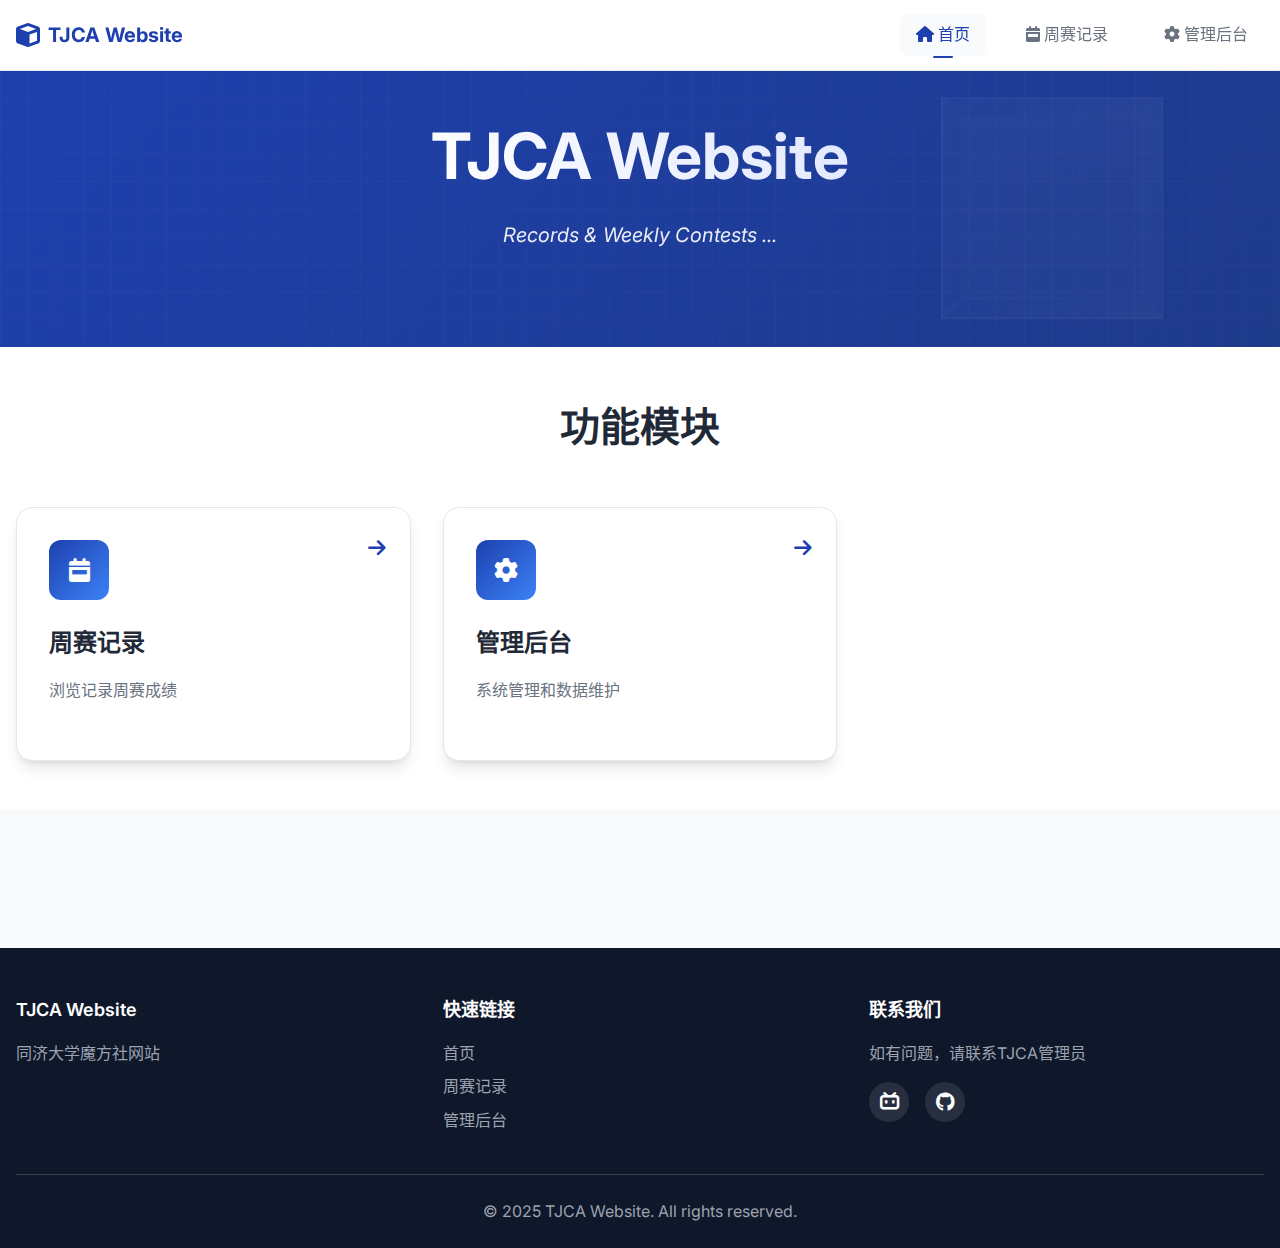
<file: index.html>
<!DOCTYPE html>
<html lang="zh-CN">
<head>
    <meta charset="UTF-8">
    <meta name="viewport" content="width=device-width, initial-scale=1.0">
    <meta http-equiv="Cache-Control" content="no-cache, no-store, must-revalidate">
    <meta http-equiv="Pragma" content="no-cache">
    <meta http-equiv="Expires" content="0">
    <title>首页 - TJCA Website</title>
    <meta name="description" content="同济大学魔方社官方成绩记录系统">
    <meta name="keywords" content="TJCA,魔方,周赛,记录,校记录,成绩管理">
    
    <meta name="theme-color" content="#1e40af">
    
    <!-- 图标 -->
    <link rel="icon" type="image/x-icon" href="assets/images/tjca.ico">
    
    <!-- 样式文件 -->
    <link rel="stylesheet" href="assets/css/styles.css">
    <link rel="stylesheet" href="assets/css/components.css">
    <link rel="stylesheet" href="assets/css/responsive.css">
    
    <!-- 字体 -->
    <link href="https://fonts.googleapis.com/css2?family=Inter:wght@300;400;500;600;700&display=swap" rel="stylesheet">
    
    <!-- Font Awesome -->
    <link rel="stylesheet" href="https://cdnjs.cloudflare.com/ajax/libs/font-awesome/6.4.0/css/all.min.css">
</head>
<body>
    <!-- 导航栏 -->
    <nav class="navbar">
        <div class="nav-container">
            <a href="index.html" class="nav-logo">
                <i class="fas fa-cube"></i>
                TJCA Website
            </a>
            <div class="nav-menu">
                <a href="index.html" class="nav-link active">
                    <i class="fas fa-home"></i>
                    首页
                </a>
                <!-- 校记录功能暂时停用
                <a href="school-records.html" class="nav-link">
                    <i class="fas fa-trophy"></i>
                    校记录
                </a>
                -->
                <a href="weekly-contests.html" class="nav-link">
                    <i class="fas fa-calendar-week"></i>
                    周赛记录
                </a>
                <a href="admin.html" class="nav-link">
                    <i class="fas fa-cog"></i>
                    管理后台
                </a>
            </div>
            <div class="nav-toggle">
                <span></span>
                <span></span>
                <span></span>
            </div>
        </div>
    </nav>

    <!-- 主要内容 -->
    <main class="main-content">
        <!-- 英雄区域 -->
        <section class="hero">
            <div class="hero-content">
                <h1 class="hero-title">
                    <span class="gradient-text">TJCA Website</span>
                </h1>
                <p class="hero-subtitle">
                    Records & Weekly Contests ...
                </p>
            </div>
            <div class="hero-visual">
                <div class="cube-animation">
                    <div class="cube">
                        <div class="face front"></div>
                        <div class="face back"></div>
                        <div class="face right"></div>
                        <div class="face left"></div>
                        <div class="face top"></div>
                        <div class="face bottom"></div>
                    </div>
                </div>
            </div>
        </section>

        <!-- 功能模块 -->
        <section class="features">
            <div class="container">
                <h2 class="section-title">功能模块</h2>
                <div class="features-grid">
                    <!-- 校记录功能暂时停用
                    <div class="feature-card" onclick="location.href='school-records.html'">
                        <div class="feature-icon">
                            <i class="fas fa-trophy"></i>
                        </div>
                        <h3>TJCA Records</h3>
                        <p>查看提交校记录</p>
                        <div class="feature-arrow">
                            <i class="fas fa-arrow-right"></i>
                        </div>
                    </div>
                    -->
                    
                    <div class="feature-card" onclick="location.href='weekly-contests.html'">
                        <div class="feature-icon">
                            <i class="fas fa-calendar-week"></i>
                        </div>
                        <h3>周赛记录</h3>
                        <p>浏览记录周赛成绩</p>
                        <div class="feature-arrow">
                            <i class="fas fa-arrow-right"></i>
                        </div>
                    </div>
                    
                    <div class="feature-card" onclick="location.href='admin.html'">
                        <div class="feature-icon">
                            <i class="fas fa-cog"></i>
                        </div>
                        <h3>管理后台</h3>
                        <p>系统管理和数据维护</p>
                        <div class="feature-arrow">
                            <i class="fas fa-arrow-right"></i>
                        </div>
                    </div>
                </div>
            </div>
        </section>

        
    </main>

    <!-- 页脚 -->
    <footer class="footer">
        <div class="container">
            <div class="footer-content">
                <div class="footer-section">
                    <h4>TJCA Website</h4>
                    <p>同济大学魔方社网站</p>
                </div>
                <div class="footer-section">
                    <h4>快速链接</h4>
                    <ul>
                        <li><a href="index.html">首页</a></li>
                        <!-- <li><a href="school-records.html">校记录</a></li> -->
                        <li><a href="weekly-contests.html">周赛记录</a></li>
                        <li><a href="admin.html">管理后台</a></li>
                    </ul>
                </div>
                <div class="footer-section">
                    <h4>联系我们</h4>
                    <p>如有问题，请联系TJCA管理员</p>
                    <div class="social-links">
                        <a href="https://space.bilibili.com/1299547652" target="_blank" class="social-link" title="Bilibili">
                            <i class="fab fa-bilibili"></i>
                        </a>
                        <a href="https://github.com/huizhiLLL/TJCA" target="_blank" class="social-link" title="GitHub">
                            <i class="fab fa-github"></i>
                        </a>
                    </div>
                </div>
            </div>
            <div class="footer-bottom">
                <p>&copy; 2025 TJCA Website. All rights reserved.</p>
            </div>
        </div>
    </footer>

    <!-- JavaScript -->
    <script type="module" src="assets/js/app.js"></script>
</body>
</html>
</file>
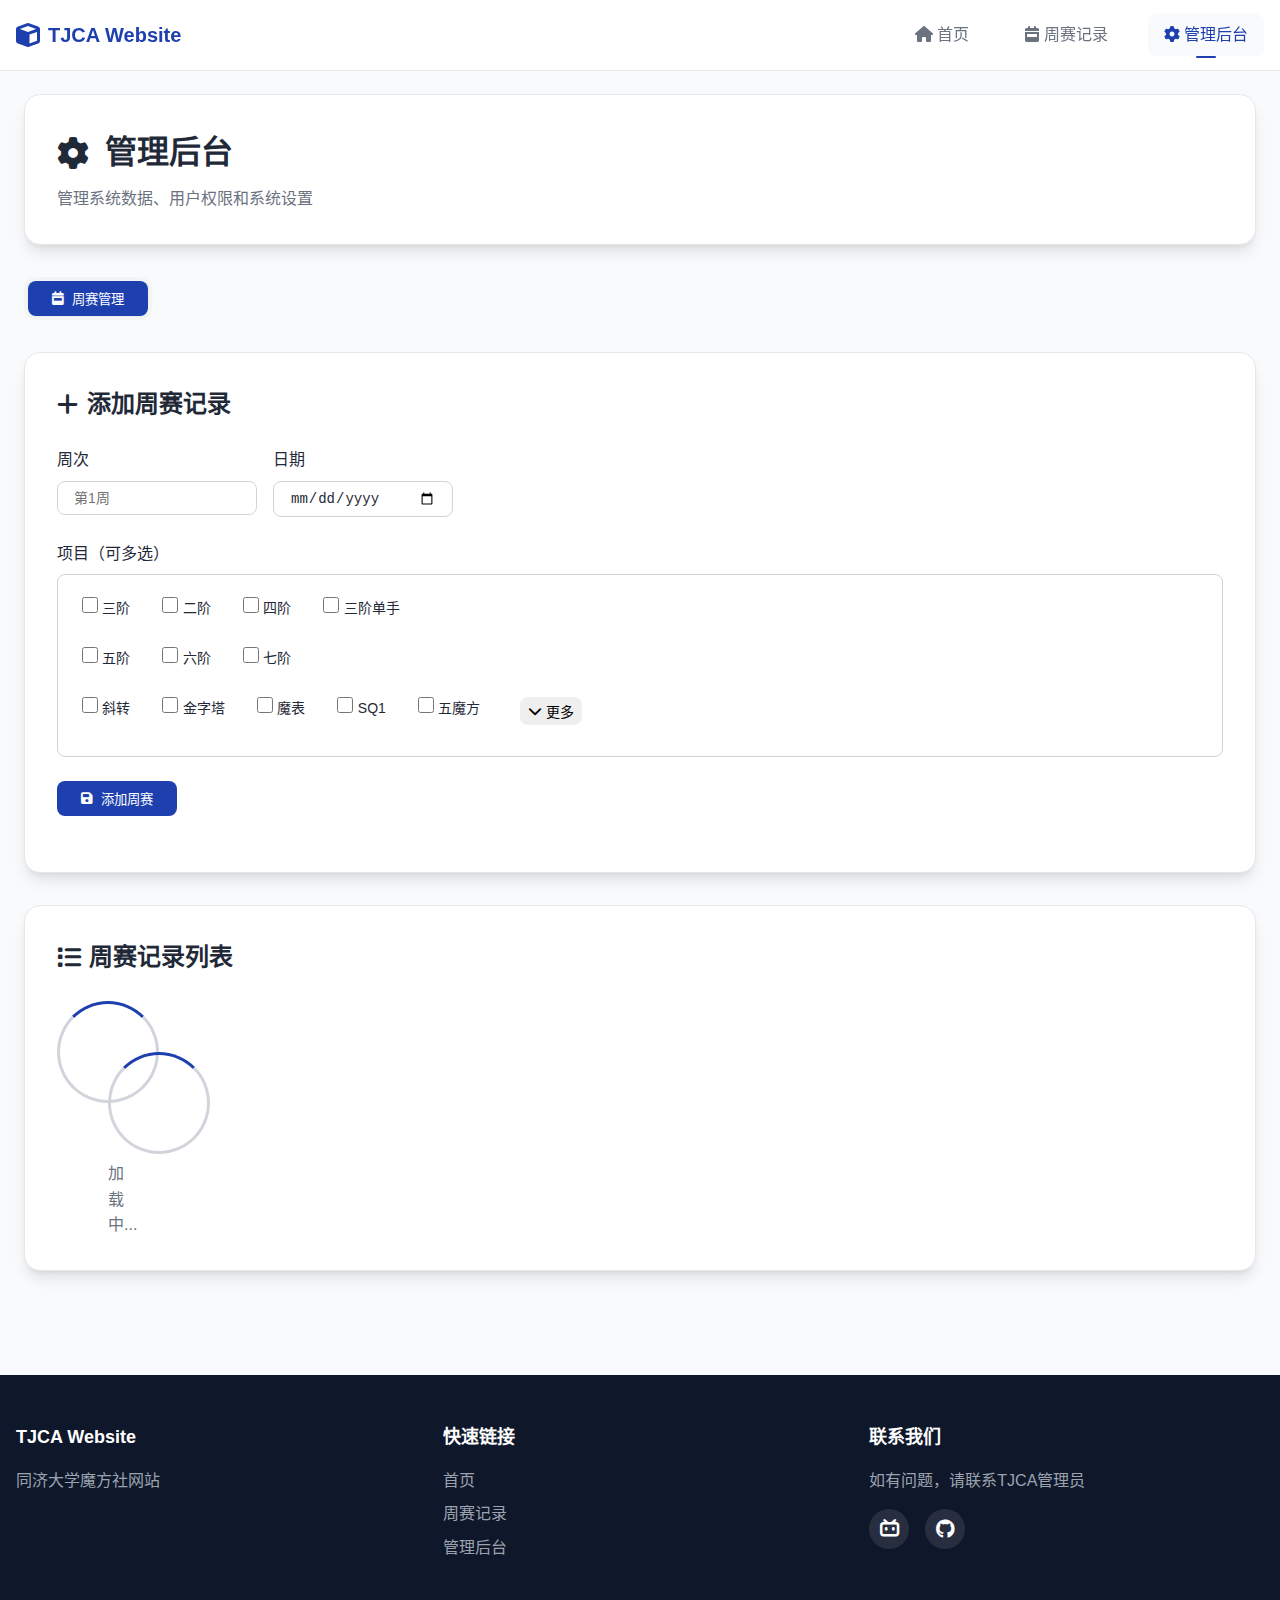
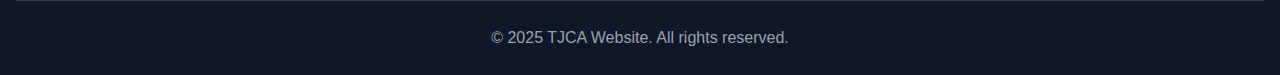
<file: admin.html>
<!DOCTYPE html>
<html lang="zh-CN">
<head>
    <meta charset="UTF-8">
    <meta name="viewport" content="width=device-width, initial-scale=1.0">
    <meta http-equiv="Cache-Control" content="no-cache, no-store, must-revalidate">
    <meta http-equiv="Pragma" content="no-cache">
    <meta http-equiv="Expires" content="0">
    <title>管理后台 - TJCA Website</title>
    <meta name="description" content="TJCA 管理后台">
    <meta name="keywords" content="TJCA,管理,后台,魔方">
    
    <!-- PWA 支持 -->
    <link rel="manifest" href="manifest.json">
    <meta name="theme-color" content="#1e40af">
    <meta name="apple-mobile-web-app-capable" content="yes">
    <meta name="apple-mobile-web-app-status-bar-style" content="default">
    <meta name="apple-mobile-web-app-title" content="TJCA">
    
    <!-- 图标 -->
    <link rel="icon" type="image/x-icon" href="assets/images/tjca.ico">
    
    <!-- 样式文件 -->
    <link rel="stylesheet" href="assets/css/styles.css">
    <link rel="stylesheet" href="assets/css/components.css">
    <link rel="stylesheet" href="assets/css/responsive.css">
    
    <!-- Font Awesome -->
    <link rel="stylesheet" href="https://cdn.jsdelivr.net/npm/@fortawesome/fontawesome-free@6.4.0/css/all.min.css">
    
    <!-- 管理后台专用样式 -->
    <style>
        .admin-container {
            max-width: 1400px;
            margin: 0 auto;
            padding: var(--spacing-lg);
        }
        
        .admin-header {
            background: var(--bg-primary);
            border-radius: var(--radius-xl);
            padding: var(--spacing-xl);
            margin-bottom: var(--spacing-xl);
            box-shadow: var(--shadow-lg);
            border: 1px solid var(--gray-200);
        }
        
        .admin-title {
            font-size: 2rem;
            font-weight: 700;
            color: var(--text-primary);
            margin-bottom: var(--spacing-sm);
            display: flex;
            align-items: center;
            gap: var(--spacing-md);
        }
        
        .admin-subtitle {
            color: var(--text-secondary);
            font-size: 1rem;
        }
        
        .admin-tabs {
            display: flex;
            gap: var(--spacing-sm);
            margin-bottom: var(--spacing-xl);
            background: var(--gray-100);
            padding: var(--spacing-xs);
            border-radius: var(--radius-lg);
            width: fit-content;
        }
        
        .admin-tab {
            padding: var(--spacing-sm) var(--spacing-lg);
            background: transparent;
            border: none;
            border-radius: var(--radius-md);
            color: var(--text-secondary);
            font-weight: 500;
            cursor: pointer;
            transition: all 0.3s ease;
            display: flex;
            align-items: center;
            gap: var(--spacing-sm);
        }
        
        .admin-tab:hover {
            color: var(--text-primary);
            background: var(--bg-primary);
        }
        
        .admin-tab.active {
            background: var(--primary-color);
            color: var(--text-white);
            box-shadow: var(--shadow-sm);
        }
        
        .admin-content {
            display: none;
        }
        
        .admin-content.active {
            display: block;
        }
        
        .admin-card {
            background: var(--bg-primary);
            border-radius: var(--radius-xl);
            padding: var(--spacing-xl);
            margin-bottom: var(--spacing-xl);
            box-shadow: var(--shadow-lg);
            border: 1px solid var(--gray-200);
        }
        
        .admin-card h3 {
            font-size: 1.5rem;
            font-weight: 600;
            color: var(--text-primary);
            margin-bottom: var(--spacing-lg);
            display: flex;
            align-items: center;
            gap: var(--spacing-sm);
        }
        
        .form-group {
            margin-bottom: var(--spacing-lg);
        }

        /* 多选框样式 */

        .project-checkboxes {
            border: 1px solid var(--gray-300);
            border-radius: var(--radius-md);
            padding: var(--spacing-md);
            background: var(--bg-primary);
        }

        .checkbox-row {
            display: flex;
            flex-wrap: wrap;
            gap: var(--spacing-md);
            margin-bottom: var(--spacing-sm);
        }

        .checkbox-row:last-child {
            margin-bottom: 0;
        }

        /* 更多项目按钮样式 */
        .more-projects-toggle {
            display: flex;
            align-items: center;
            margin-left: var(--spacing-md);
        }

        .more-projects-toggle .btn {
            display: flex;
            align-items: center;
            gap: var(--spacing-xs);
            padding: var(--spacing-xs) var(--spacing-sm);
            font-size: 0.875rem;
            transition: all 0.3s ease;
        }

        .more-projects-toggle .btn:hover {
            background: var(--primary-50);
            border-color: var(--primary-300);
            color: var(--primary-700);
        }

        .more-projects-toggle .btn i {
            transition: transform 0.3s ease;
        }

        .more-projects-toggle .btn.expanded i {
            transform: rotate(180deg);
        }

        /* 隐藏项目区域样式 */
        .more-projects {
            margin-top: var(--spacing-sm);
            overflow: hidden;
            transition: all 0.3s ease;
        }

        .more-projects.hidden {
            max-height: 0;
            margin-top: 0;
            opacity: 0;
        }

        .more-projects.visible {
            max-height: 200px;
            margin-top: var(--spacing-sm);
            opacity: 1;
        }

        .checkbox-item {
            display: flex;
            align-items: center;
            gap: var(--spacing-sm);
            cursor: pointer;
            padding: var(--spacing-xs) var(--spacing-sm);
            border-radius: var(--radius-sm);
            transition: all 0.2s ease;
            user-select: none;
        }

        .checkbox-item:hover {
            background: var(--gray-50);
        }

        .checkbox-item input[type="checkbox"] {
            margin: 0;
            width: 16px;
            height: 16px;
            accent-color: var(--primary-color);
        }

        .checkbox-item span {
            font-size: 0.875rem;
            color: var(--text-primary);
        }

        .checkbox-item:has(input:checked) {
            background: var(--primary-color);
            color: var(--text-white);
        }

        .checkbox-item:has(input:checked) span {
            color: var(--text-white);
        }
        
        .form-group label {
            display: block;
            font-weight: 500;
            color: var(--text-primary);
            margin-bottom: var(--spacing-sm);
        }
        
        .form-control {
            width: 100%;
            padding: var(--spacing-sm) var(--spacing-md);
            border: 1px solid var(--gray-300);
            border-radius: var(--radius-md);
            background: var(--bg-primary);
            color: var(--text-primary);
            font-size: 0.875rem;
            transition: all 0.3s ease;
        }
        
        .form-control:focus {
            outline: none;
            border-color: var(--primary-color);
            box-shadow: 0 0 0 3px rgba(99, 102, 241, 0.1);
        }
        
        .form-row {
            display: grid;
            grid-template-columns: repeat(auto-fit, minmax(250px, 1fr));
            gap: var(--spacing-lg);
        }

        /* 周赛表单特殊样式 */
        #add-contest-form .form-row {
            display: flex;
            gap: var(--spacing-md);
        }

        #add-contest-form .form-group:first-child {
            flex: 0 0 200px; /* 周次输入框固定宽度 */
        }

        #add-contest-form .form-group:last-child {
            flex: 0 0 180px; /* 日期输入框固定宽度 */
        }
        
        .btn {
            padding: var(--spacing-sm) var(--spacing-lg);
            border: none;
            border-radius: var(--radius-md);
            font-weight: 500;
            cursor: pointer;
            transition: all 0.3s ease;
            display: inline-flex;
            align-items: center;
            gap: var(--spacing-sm);
            text-decoration: none;
        }
        
        .btn-primary {
            background: var(--primary-color);
            color: var(--text-white);
        }
        
        .btn-primary:hover {
            background: var(--primary-dark);
            transform: translateY(-1px);
        }
        
        .btn-secondary {
            background: var(--gray-100);
            color: var(--text-primary);
            border: 1px solid var(--gray-300);
        }
        
        .btn-secondary:hover {
            background: var(--gray-200);
        }
        
        .btn-danger {
            background: var(--danger-color);
            color: var(--text-white);
        }
        
        .btn-danger:hover {
            background: #dc2626;
        }
        
        .btn-success {
            background: var(--accent-color);
            color: var(--text-white);
        }
        
        .btn-success:hover {
            background: #059669;
        }
        
        .data-table {
            width: 100%;
            border-collapse: collapse;
            margin-top: var(--spacing-lg);
        }
        
        .data-table th,
        .data-table td {
            padding: var(--spacing-sm) var(--spacing-md);
            text-align: left;
            border-bottom: 1px solid var(--gray-200);
        }
        
        .data-table th {
            background: var(--gray-50);
            font-weight: 600;
            color: var(--text-primary);
            font-size: 0.875rem;
            text-transform: uppercase;
            letter-spacing: 0.05em;
        }
        
        .data-table td {
            color: var(--text-primary);
            font-size: 0.875rem;
        }
        
        .data-table tr:hover {
            background: var(--gray-50);
        }
        
        .action-buttons {
            display: flex;
            gap: var(--spacing-sm);
        }
        
        .status-badge {
            padding: var(--spacing-xs) var(--spacing-sm);
            border-radius: var(--radius-sm);
            font-size: 0.75rem;
            font-weight: 500;
            text-transform: uppercase;
            letter-spacing: 0.05em;
        }
        
        .status-active {
            background: #dcfce7;
            color: #166534;
        }
        
        .status-inactive {
            background: #fef2f2;
            color: #dc2626;
        }
        
        .status-pending {
            background: #fef3c7;
            color: #d97706;
        }
        
        .stats-grid {
            display: grid;
            grid-template-columns: repeat(auto-fit, minmax(200px, 1fr));
            gap: var(--spacing-lg);
            margin-bottom: var(--spacing-xl);
        }
        
        .stat-card {
            background: var(--bg-primary);
            border-radius: var(--radius-lg);
            padding: var(--spacing-lg);
            text-align: center;
            box-shadow: var(--shadow-md);
            border: 1px solid var(--gray-200);
        }
        
        .stat-number {
            font-size: 2rem;
            font-weight: 700;
            color: var(--primary-color);
            margin-bottom: var(--spacing-sm);
        }
        
        .stat-label {
            color: var(--text-secondary);
            font-size: 0.875rem;
            text-transform: uppercase;
            letter-spacing: 0.05em;
        }
        
        .loading {
            text-align: center;
            padding: var(--spacing-2xl);
            color: var(--text-secondary);
        }
        
        .error {
            text-align: center;
            padding: var(--spacing-2xl);
            color: var(--danger-color);
        }

        /* 模态框样式 */
        .modal {
            display: none;
            position: fixed;
            z-index: 2000;
            left: 0;
            top: 0;
            width: 100%;
            height: 100%;
            background-color: rgba(0, 0, 0, 0.5);
            backdrop-filter: blur(4px);
            align-items: center;
            justify-content: center;
        }

        .modal.show {
            display: flex;
        }

        .modal-content {
            background: var(--bg-primary);
            border-radius: var(--radius-xl);
            box-shadow: var(--shadow-xl);
            width: 90%;
            max-width: 800px;
            max-height: 90vh;
            overflow-y: auto;
            animation: modalSlideIn 0.3s ease;
        }

        @keyframes modalSlideIn {
            from {
                opacity: 0;
                transform: translateY(-20px) scale(0.95);
            }
            to {
                opacity: 1;
                transform: translateY(0) scale(1);
            }
        }

        .modal-header {
            display: flex;
            align-items: center;
            justify-content: space-between;
            padding: var(--spacing-lg);
            border-bottom: 1px solid var(--gray-200);
        }

        .modal-header h3 {
            margin: 0;
            color: var(--text-primary);
            display: flex;
            align-items: center;
            gap: var(--spacing-sm);
        }

        .modal-close {
            background: none;
            border: none;
            font-size: 1.25rem;
            color: var(--text-secondary);
            cursor: pointer;
            padding: var(--spacing-sm);
            border-radius: var(--radius-md);
            transition: all 0.3s ease;
        }

        .modal-close:hover {
            background: var(--gray-100);
            color: var(--text-primary);
        }

        /* 项目选择样式 */
        .project-selection {
            margin-bottom: var(--spacing-lg);
            padding: var(--spacing-md);
            background: var(--gray-50);
            border-radius: var(--radius-md);
        }

        .project-selection label {
            font-weight: 600;
            margin-right: var(--spacing-sm);
        }

        .project-selection select {
            width: 200px;
        }

        /* 快速录入区域样式 */
        .quick-entry-section {
            margin-bottom: var(--spacing-xl);
            padding: var(--spacing-lg);
            background: var(--gray-50);
            border-radius: var(--radius-md);
            border: 1px solid var(--gray-200);
        }

        .quick-entry-section h4 {
            margin: 0 0 var(--spacing-md) 0;
            color: var(--text-primary);
            display: flex;
            align-items: center;
            gap: var(--spacing-sm);
        }

        .quick-entry-form .form-row {
            display: flex;
            gap: var(--spacing-md);
            align-items: end;
        }

        .quick-entry-form .form-group {
            flex: 1;
        }

        .quick-entry-form .form-group:last-child {
            flex: none;
        }

        /* 已录入成绩区域样式 */
        .entered-scores-section {
            margin-bottom: var(--spacing-lg);
        }

        .scores-header {
            display: flex;
            align-items: center;
            justify-content: space-between;
            margin-bottom: var(--spacing-md);
        }

        .scores-header h4 {
            margin: 0;
            color: var(--text-primary);
            display: flex;
            align-items: center;
            gap: var(--spacing-sm);
        }

        #toggle-edit-mode {
            transition: all 0.3s ease;
        }

        #toggle-edit-mode.active {
            background: var(--primary-color);
            color: var(--text-white);
            border-color: var(--primary-color);
        }

        .entered-scores-list {
            max-height: 400px;
            overflow-y: auto;
            border: 1px solid var(--gray-200);
            border-radius: var(--radius-md);
            background: var(--bg-primary);
        }

        .score-item {
            display: flex;
            align-items: center;
            padding: var(--spacing-sm) var(--spacing-md);
            border-bottom: 1px solid var(--gray-200);
            transition: background-color 0.2s ease;
            min-height: 48px;
        }

        .score-item:last-child {
            border-bottom: none;
        }

        .score-item:hover {
            background: var(--gray-50);
        }

        .score-item.editing {
            background: var(--primary-50);
        }

        .score-info {
            flex: 1;
            display: flex;
            align-items: center;
            gap: var(--spacing-md);
        }

        .score-player {
            font-weight: 600;
            min-width: 100px;
        }

        .player-name {
            font-size: 0.9rem;
            font-weight: 600;
            margin-bottom: 2px;
            line-height: 1.2;
        }

        .player-meta {
            display: flex;
            gap: var(--spacing-xs);
            align-items: center;
        }

        .round-badge {
            background: var(--primary-100);
            color: var(--primary-700);
            padding: 1px 4px;
            border-radius: var(--radius-sm);
            font-size: 0.7rem;
            font-weight: 500;
        }

        .time-badge {
            background: var(--gray-100);
            color: var(--text-secondary);
            padding: 2px 6px;
            border-radius: var(--radius-sm);
            font-size: 0.75rem;
        }

        .score-times {
            display: flex;
            gap: var(--spacing-xs);
            flex-wrap: wrap;
        }

        .score-time {
            background: var(--gray-100);
            padding: 1px 4px;
            border-radius: var(--radius-sm);
            font-size: 0.8rem;
        }

        .score-time.best {
            background: var(--success-100);
            color: var(--success-700);
        }

        .score-time.worst {
            background: var(--danger-100);
            color: var(--danger-700);
        }

        .score-actions {
            display: flex;
            gap: var(--spacing-xs);
            opacity: 0;
            transition: opacity 0.3s ease;
        }

        .score-item:hover .score-actions {
            opacity: 1;
        }

        .score-item.edit-mode .score-actions {
            opacity: 1;
        }

        .score-actions .btn {
            padding: 2px 6px;
            font-size: 0.8rem;
            min-width: 28px;
            height: 24px;
        }

        .score-actions .btn-danger {
            opacity: 0.7;
            transition: opacity 0.3s ease;
        }

        .score-actions .btn-danger:hover {
            opacity: 1;
        }

        .score-edit-form {
            display: flex;
            align-items: center;
            gap: var(--spacing-sm);
            flex: 1;
        }

        .score-edit-form input {
            padding: var(--spacing-xs);
            border: 1px solid var(--gray-300);
            border-radius: var(--radius-sm);
            font-size: 0.875rem;
        }

        .score-edit-form .player-name-edit {
            min-width: 80px;
        }

        .score-edit-form .times-edit {
            flex: 1;
        }

        .score-edit-form .round-edit {
            min-width: 80px;
        }

        /* 周赛编辑模态框样式 */
        .contest-edit-info {
            background: var(--gray-50);
            padding: var(--spacing-md);
            border-radius: var(--radius-md);
            margin-bottom: var(--spacing-lg);
        }

        .contest-basic-info {
            margin-bottom: var(--spacing-xl);
            padding: var(--spacing-lg);
            background: var(--gray-50);
            border-radius: var(--radius-md);
        }

        .contest-basic-info h4 {
            margin: 0 0 var(--spacing-md) 0;
            color: var(--text-primary);
            display: flex;
            align-items: center;
            gap: var(--spacing-sm);
        }

        .contest-projects {
            margin-bottom: var(--spacing-lg);
        }

        .contest-projects h4 {
            margin: 0 0 var(--spacing-md) 0;
            color: var(--text-primary);
            display: flex;
            align-items: center;
            gap: var(--spacing-sm);
        }

        .projects-list {
            margin-bottom: var(--spacing-lg);
            max-height: 200px;
            overflow-y: auto;
            border: 1px solid var(--gray-200);
            border-radius: var(--radius-md);
            background: var(--bg-primary);
        }

        .project-item {
            display: flex;
            align-items: center;
            justify-content: space-between;
            padding: var(--spacing-sm) var(--spacing-md);
            border-bottom: 1px solid var(--gray-200);
        }

        .project-item:last-child {
            border-bottom: none;
        }

        .project-item:hover {
            background: var(--gray-50);
        }

        .project-info {
            display: flex;
            align-items: center;
            gap: var(--spacing-sm);
        }

        .project-name {
            font-weight: 600;
            color: var(--text-primary);
        }

        .project-stats {
            font-size: 0.8rem;
            color: var(--text-secondary);
        }

        .project-actions {
            display: flex;
            gap: var(--spacing-xs);
        }

        .project-actions .btn {
            padding: 2px 6px;
            font-size: 0.8rem;
            min-width: 24px;
            height: 24px;
        }

        .add-project-section {
            padding: var(--spacing-md);
            background: var(--gray-50);
            border-radius: var(--radius-md);
            border: 1px solid var(--gray-200);
        }

        .add-project-section h5 {
            margin: 0 0 var(--spacing-sm) 0;
            color: var(--text-primary);
            font-size: 0.9rem;
        }

        .modal-body {
            padding: var(--spacing-lg);
        }

        /* 社交媒体链接样式 */
        .social-links {
            display: flex;
            gap: var(--spacing-md);
            margin-top: var(--spacing-md);
        }

        .social-link {
            display: flex;
            align-items: center;
            justify-content: center;
            width: 40px;
            height: 40px;
            background: rgba(255, 255, 255, 0.1);
            border-radius: 50%;
            color: var(--text-white);
            text-decoration: none;
            transition: all 0.3s ease;
            font-size: 1.2rem;
        }

        .social-link:hover {
            background: var(--primary-color);
            transform: translateY(-2px);
            box-shadow: 0 4px 12px rgba(99, 102, 241, 0.3);
        }

        .social-link i {
            font-size: 1.2rem;
        }

        .score-entry-info {
            background: var(--gray-50);
            padding: var(--spacing-md);
            border-radius: var(--radius-md);
            margin-bottom: var(--spacing-lg);
        }

        .score-entry-info h4 {
            margin: 0 0 var(--spacing-xs) 0;
            color: var(--primary-color);
        }

        .score-entry-info p {
            margin: 0;
            color: var(--text-secondary);
        }

        .player-input-group {
            display: flex;
            gap: var(--spacing-sm);
            margin-bottom: var(--spacing-md);
            align-items: center;
        }

        .player-input-group input {
            flex: 1;
        }

        .player-input-group .btn-danger {
            padding: var(--spacing-sm);
            min-width: 40px;
        }

        .form-actions {
            display: flex;
            gap: var(--spacing-md);
            justify-content: flex-end;
            margin-top: var(--spacing-lg);
            padding-top: var(--spacing-lg);
            border-top: 1px solid var(--gray-200);
        }

        /* 项目列表样式 */
        .project-list {
            display: flex;
            flex-direction: column;
            gap: var(--spacing-sm);
        }

        .project-item {
            display: flex;
            align-items: center;
            gap: var(--spacing-sm);
            padding: var(--spacing-sm);
            background: var(--gray-50);
            border-radius: var(--radius-md);
            border: 1px solid var(--gray-200);
        }

        .project-name {
            font-weight: 500;
            color: var(--text-primary);
            min-width: 60px;
        }

        .project-count {
            color: var(--text-secondary);
            font-size: 0.875rem;
            min-width: 50px;
        }

        /* 帮助提示样式 */
        .btn-group-with-help {
            display: flex;
            align-items: center;
            gap: var(--spacing-sm);
        }

        .help-icon-container {
            position: relative;
            display: inline-block;
        }

        .help-icon {
            color: var(--primary-color);
            font-size: 1.1rem;
            cursor: help;
            transition: all 0.3s ease;
        }

        .help-icon:hover {
            color: var(--primary-dark);
            transform: scale(1.1);
        }

        .help-tooltip {
            position: absolute;
            bottom: calc(100% + 10px);
            right: 0;
            background: var(--gray-900);
            color: var(--text-white);
            padding: var(--spacing-md);
            border-radius: var(--radius-lg);
            box-shadow: var(--shadow-xl);
            z-index: 1000;
            min-width: 300px;
            max-width: 350px;
            opacity: 0;
            visibility: hidden;
            transition: all 0.3s ease;
            pointer-events: none;
        }

        .help-tooltip::after {
            content: '';
            position: absolute;
            top: 100%;
            right: 20px;
            border: 6px solid transparent;
            border-top-color: var(--gray-900);
        }

        .help-icon:hover + .help-tooltip {
            opacity: 1;
            visibility: visible;
        }

        .tooltip-content h4 {
            margin: 0 0 var(--spacing-sm) 0;
            font-size: 0.9rem;
            font-weight: 600;
            color: var(--text-white);
            border-bottom: 1px solid rgba(255, 255, 255, 0.2);
            padding-bottom: var(--spacing-xs);
        }

        .format-examples {
            display: flex;
            flex-direction: column;
            gap: var(--spacing-xs);
        }

        .format-example {
            display: flex;
            justify-content: space-between;
            align-items: center;
            padding: var(--spacing-xs) 0;
            font-size: 0.8rem;
        }

        .format-project {
            font-weight: 500;
            color: var(--primary-200);
            min-width: 60px;
        }

        .format-sample {
            font-family: monospace;
            color: var(--gray-300);
            background: rgba(255, 255, 255, 0.1);
            padding: 2px 6px;
            border-radius: var(--radius-sm);
        }

        .format-note {
            font-size: 0.75rem;
            color: var(--gray-400);
            margin-top: var(--spacing-xs);
            padding-top: var(--spacing-xs);
            border-top: 1px solid rgba(255, 255, 255, 0.1);
            text-align: center;
        }

        /* 项目标签页样式 */
        .project-tabs-container {
            margin-top: var(--spacing-lg);
        }

        .project-tabs {
            display: flex;
            flex-wrap: wrap;
            gap: var(--spacing-sm);
            margin-bottom: var(--spacing-lg);
            border-bottom: 2px solid var(--gray-200);
            padding-bottom: var(--spacing-sm);
        }

        .project-tab {
            padding: var(--spacing-sm) var(--spacing-md);
            background: var(--gray-100);
            border: 1px solid var(--gray-300);
            border-radius: var(--radius-md);
            cursor: pointer;
            transition: all 0.3s ease;
            font-size: 0.875rem;
            font-weight: 500;
            color: var(--text-secondary);
        }

        .project-tab:hover {
            background: var(--gray-200);
            border-color: var(--gray-400);
        }

        .project-tab.active {
            background: var(--primary-color);
            color: var(--text-white);
            border-color: var(--primary-color);
        }

        .project-content {
            min-height: 300px;
        }

        .project-panel {
            display: none;
        }

        .project-panel.active {
            display: block;
        }

        .project-panel h4 {
            margin: 0 0 var(--spacing-md) 0;
            color: var(--primary-color);
            display: flex;
            align-items: center;
            gap: var(--spacing-sm);
        }

        .project-panel h4 i {
            font-size: 1.25rem;
        }
        
        @media (max-width: 768px) {
            .admin-container {
                padding: var(--spacing-md);
            }
            
            .admin-tabs {
                flex-direction: column;
                width: 100%;
            }
            
            .form-row {
                grid-template-columns: 1fr;
            }
            
            .action-buttons {
                flex-direction: column;
            }
            
            .data-table {
                font-size: 0.75rem;
            }

            .modal-content {
                width: 95%;
                margin: var(--spacing-md);
            }

            .form-actions {
                flex-direction: column;
            }

            .help-tooltip {
                position: fixed;
                left: var(--spacing-md);
                right: var(--spacing-md);
                bottom: 20%;
                min-width: auto;
                max-width: none;
                width: calc(100vw - 2 * var(--spacing-md));
            }

            .help-tooltip::after {
                display: none;
            }

            .btn-group-with-help {
                flex-direction: column;
                align-items: flex-start;
                gap: var(--spacing-xs);
            }
        }
    </style>
</head>
<body>
    <!-- 导航栏 -->
    <nav class="navbar">
        <div class="nav-container">
            <a href="index.html" class="nav-logo">
                <i class="fas fa-cube"></i>
                TJCA Website
            </a>
            <div class="nav-menu">
                <a href="index.html" class="nav-link">
                    <i class="fas fa-home"></i>
                    首页
                </a>
                <!-- 校记录功能暂时停用
                <a href="school-records.html" class="nav-link">
                    <i class="fas fa-trophy"></i>
                    校记录
                </a>
                -->
                <a href="weekly-contests.html" class="nav-link">
                    <i class="fas fa-calendar-week"></i>
                    周赛记录
                </a>
                <a href="admin.html" class="nav-link active">
                    <i class="fas fa-cog"></i>
                    管理后台
                </a>
            </div>
            <div class="nav-toggle">
                <span></span>
                <span></span>
                <span></span>
            </div>
        </div>
    </nav>

    <!-- 主要内容 -->
    <main class="main-content">
        <div class="admin-container">
            <!-- 管理后台头部 -->
            <div class="admin-header">
                <h1 class="admin-title">
                    <i class="fas fa-cog"></i>
                    管理后台
                </h1>
                <p class="admin-subtitle">管理系统数据、用户权限和系统设置</p>
            </div>


            <!-- 管理标签页 -->
            <div class="admin-tabs">
                <!-- <button class="admin-tab active" data-tab="records">
                    <i class="fas fa-trophy"></i>
                    校记录管理
                </button> -->
                <button class="admin-tab active" data-tab="contests">
                    <i class="fas fa-calendar-week"></i>
                    周赛管理
                </button>
                <!-- <button class="admin-tab" data-tab="users">
                    <i class="fas fa-users"></i>
                    用户管理
                </button>
                <button class="admin-tab" data-tab="settings">
                    <i class="fas fa-cog"></i>
                    系统设置
                </button> -->
            </div>

            

            <!-- 周赛管理 -->
            <div id="contests-tab" class="admin-content active">
                <div class="admin-card">
                    <h3>
                        <i class="fas fa-plus"></i>
                        添加周赛记录
                    </h3>
                    <form id="add-contest-form">
                        <div class="form-row">
                            <div class="form-group">
                                <label for="contest-week">周次</label>
                                <input type="text" id="contest-week" name="contest-week" class="form-control" required placeholder="第1周">
                            </div>
                            <div class="form-group">
                                <label for="contest-date">日期</label>
                                <input type="date" id="contest-date" name="contest-date" class="form-control" required>
                            </div>
                        </div>
                        <div class="form-group">
                            <label for="contest-projects">项目（可多选）</label>
                            <div class="project-checkboxes">
                                <!-- 第一行：三阶 二阶 三阶单手 四阶 -->
                                <div class="checkbox-row">
                                    <label class="checkbox-item">
                                        <input type="checkbox" name="contest-projects" value="三阶">
                                        <span>三阶</span>
                                    </label>
                                    <label class="checkbox-item">
                                        <input type="checkbox" name="contest-projects" value="二阶">
                                        <span>二阶</span>
                                    </label>
                                    <label class="checkbox-item">
                                        <input type="checkbox" name="contest-projects" value="四阶">
                                        <span>四阶</span>
                                    </label>
                                    <label class="checkbox-item">
                                        <input type="checkbox" name="contest-projects" value="三阶单手">
                                        <span>三阶单手</span>
                                    </label>
                                </div>
                                
                                <!-- 第二行：五阶 六阶 七阶 -->
                                <div class="checkbox-row">
                                    <label class="checkbox-item">
                                        <input type="checkbox" name="contest-projects" value="五阶">
                                        <span>五阶</span>
                                    </label>
                                    <label class="checkbox-item">
                                        <input type="checkbox" name="contest-projects" value="六阶">
                                        <span>六阶</span>
                                    </label>
                                    <label class="checkbox-item">
                                        <input type="checkbox" name="contest-projects" value="七阶">
                                        <span>七阶</span>
                                    </label>
                                </div>
                                
                                <!-- 第三行：斜转 金字塔 魔表 SQ1 五魔方 -->
                                <div class="checkbox-row">
                                    <label class="checkbox-item">
                                        <input type="checkbox" name="contest-projects" value="斜转">
                                        <span>斜转</span>
                                    </label>
                                    <label class="checkbox-item">
                                        <input type="checkbox" name="contest-projects" value="金字塔">
                                        <span>金字塔</span>
                                    </label>
                                    <label class="checkbox-item">
                                        <input type="checkbox" name="contest-projects" value="魔表">
                                        <span>魔表</span>
                                    </label>
                                    <label class="checkbox-item">
                                        <input type="checkbox" name="contest-projects" value="SQ1">
                                        <span>SQ1</span>
                                    </label>
                                    <label class="checkbox-item">
                                        <input type="checkbox" name="contest-projects" value="五魔方">
                                        <span>五魔方</span>
                                    </label>
                                    
                                    <!-- 更多项目按钮 -->
                                    <div class="more-projects-toggle">
                                        <button type="button" class="btn btn-sm btn-outline" onclick="toggleMoreProjects()">
                                            <i class="fas fa-chevron-down" id="more-projects-icon"></i>
                                            <span id="more-projects-text">更多</span>
                                        </button>
                                    </div>
                                </div>
                                
                                <!-- 隐藏的项目 -->
                                <div class="more-projects hidden" id="more-projects" style="display: none;">
                                    <div class="checkbox-row">
                                        <label class="checkbox-item">
                                            <input type="checkbox" name="contest-projects" value="最少步">
                                            <span>最少步</span>
                                        </label>
                                        <label class="checkbox-item">
                                            <input type="checkbox" name="contest-projects" value="三阶盲拧">
                                            <span>三阶盲拧</span>
                                        </label>
                                        <label class="checkbox-item">
                                            <input type="checkbox" name="contest-projects" value="四阶盲拧">
                                            <span>四阶盲拧</span>
                                        </label>
                                        <label class="checkbox-item">
                                            <input type="checkbox" name="contest-projects" value="五阶盲拧">
                                            <span>五阶盲拧</span>
                                        </label>
                                    </div>
                                </div>
                            </div>
                        </div>
                        <div class="form-group">
                            <button type="submit" class="btn btn-primary">
                                <i class="fas fa-save"></i>
                                添加周赛
                            </button>
                        </div>
                    </form>
                </div>

                <div class="admin-card">
                    <h3>
                        <i class="fas fa-list"></i>
                        周赛记录列表
                    </h3>
                    <div id="contests-list">
                        <div class="loading">
                            <div class="loading"></div>
                            <p>加载中...</p>
                        </div>
                    </div>
                </div>

                <!-- 周赛编辑模态框 -->
                <div id="contest-edit-modal" class="modal">
                    <div class="modal-content">
                        <div class="modal-header">
                            <h3>
                                <i class="fas fa-edit"></i>
                                编辑周赛
                            </h3>
                            <button class="modal-close" onclick="closeContestEditModal()">
                                <i class="fas fa-times"></i>
                            </button>
                        </div>
                        <div class="modal-body">
                            <div class="contest-edit-info">
                                <h4 id="contest-edit-week"></h4>
                                <p id="contest-edit-date"></p>
                            </div>
                            
                            <!-- 隐藏的周赛ID -->
                            <input type="hidden" id="contest-edit-id">
                            
                            <!-- 基本信息编辑 -->
                            <div class="contest-basic-info">
                                <h4>
                                    <i class="fas fa-info-circle"></i>
                                    基本信息
                                </h4>
                                <div class="form-row">
                                    <div class="form-group">
                                        <label for="edit-week">周次：</label>
                                        <input type="text" id="edit-week" class="form-control" placeholder="如：第1周">
                                    </div>
                                    <div class="form-group">
                                        <label for="edit-date">日期：</label>
                                        <input type="date" id="edit-date" class="form-control">
                                    </div>
                                </div>
                            </div>
                            
                            <!-- 项目管理 -->
                            <div class="contest-projects">
                                <h4>
                                    <i class="fas fa-cube"></i>
                                    项目管理
                                </h4>
                                <div class="projects-list" id="projects-list">
                                    <!-- 动态显示现有项目 -->
                                </div>
                                
                                <!-- 添加新项目 -->
                                <div class="add-project-section">
                                    <h5>添加新项目</h5>
                                    <div class="form-row">
                                        <div class="form-group">
                                            <select id="new-project-select" class="form-control">
                                                <option value="">选择项目</option>
                                                <option value="三阶">三阶</option>
                                                <option value="二阶">二阶</option>
                                                <option value="四阶">四阶</option>
                                                <option value="五阶">五阶</option>
                                                <option value="六阶">六阶</option>
                                                <option value="七阶">七阶</option>
                                                <option value="三阶盲拧">三阶盲拧</option>
                                                <option value="四阶盲拧">四阶盲拧</option>
                                                <option value="五阶盲拧">五阶盲拧</option>
                                                <option value="最少步">最少步</option>
                                                <option value="三阶单手">三阶单手</option>
                                                <option value="魔表">魔表</option>
                                                <option value="五魔方">五魔方</option>
                                                <option value="金字塔">金字塔</option>
                                                <option value="斜转">斜转</option>
                                                <option value="SQ1">SQ1</option>
                                            </select>
                                        </div>
                                        <div class="form-group">
                                            <button type="button" class="btn btn-primary" onclick="addProjectToContest()">
                                                <i class="fas fa-plus"></i>
                                                添加项目
                                            </button>
                                        </div>
                                    </div>
                                </div>
                            </div>
                            
                            <div class="form-actions">
                                <button type="button" class="btn btn-primary" onclick="saveContestEdit()">
                                    <i class="fas fa-save"></i>
                                    保存修改
                                </button>
                                <button type="button" class="btn btn-secondary" onclick="closeContestEditModal()">
                                    <i class="fas fa-times"></i>
                                    取消
                                </button>
                            </div>
                        </div>
                    </div>
                </div>

                <!-- 成绩录入模态框 -->
                <div id="score-entry-modal" class="modal">
                    <div class="modal-content">
                        <div class="modal-header">
                            <h3>
                                <i class="fas fa-edit"></i>
                                录入成绩
                            </h3>
                            <button class="modal-close" onclick="closeScoreEntryModal()">
                                <i class="fas fa-times"></i>
                            </button>
                        </div>
                        <div class="modal-body">
                            <div class="score-entry-info">
                                <h4 id="score-entry-week"></h4>
                                <p id="score-entry-date"></p>
                            </div>
                            
                            <!-- 隐藏的周赛ID -->
                            <input type="hidden" id="score-entry-contest-id">
                            
                            <!-- 项目选择 -->
                            <div class="project-selection">
                                <label for="project-select">选择项目：</label>
                                <select id="project-select" class="form-control">
                                    <!-- 动态生成项目选项 -->
                                </select>
                                <div class="project-info-display" id="project-info-display" style="margin-top: var(--spacing-sm); padding: var(--spacing-sm); background: var(--gray-50); border-radius: var(--radius-sm); font-size: 0.875rem; color: var(--text-secondary);">
                                    <!-- 项目配置信息将在这里显示 -->
                                </div>
                            </div>
                            
                            <!-- 快速录入区域 -->
                            <div class="quick-entry-section">
                                <h4>
                                    <i class="fas fa-plus"></i>
                                    快速录入
                                </h4>
                                <div class="quick-entry-form">
                                    <div class="form-row">
                                        <div class="form-group">
                                            <label for="player-name-input">选手姓名：</label>
                                            <input type="text" id="player-name-input" class="form-control" placeholder="请输入选手姓名">
                                        </div>
                                        <div class="form-group">
                                            <label for="round-input">轮数：</label>
                                            <select id="round-input" class="form-control">
                                                <option value="1">第1轮</option>
                                                <option value="2">第2轮</option>
                                                <option value="3">第3轮</option>
                                            </select>
                                        </div>
                                        <div class="form-group">
                                            <label for="times-input">成绩（用空格分隔）：</label>
                                            <input type="text" id="times-input" class="form-control" placeholder="如：5.89 6.12 5.45 6.01 5.78 ">
                                        </div>
                                        <div class="form-group">
                                            <div class="btn-group-with-help">
                                                <button type="button" class="btn btn-primary" onclick="quickAddScore()">
                                                    <i class="fas fa-save"></i>
                                                    录入成绩
                                                </button>
                                                <div class="help-icon-container">
                                                    <i class="fas fa-question-circle help-icon" id="score-format-help"></i>
                                                    <div class="help-tooltip" id="score-format-tooltip">
                                                        <div class="tooltip-content">
                                                            <h4>快速录入格式</h4>
                                                            <div class="format-examples">
                                                                <div class="format-example">
                                                                    <span class="format-project">三阶</span>
                                                                    <span class="format-sample">5.89 6.12+ DNF 5.45 6.01</span>
                                                                </div>
                                                                
                                                                <div class="format-example">
                                                                    <span class="format-project">四阶</span>
                                                                    <span class="format-sample">45.67 1:02.32 50.12 36.93 DNF</span>
                                                                </div>
                                                                <div class="format-example">
                                                                    <span class="format-project">六阶</span>
                                                                    <span class="format-sample">2:45.67 3:02.34 2:55.12</span>
                                                                </div>
                                                                <div class="format-example">
                                                                    <span class="format-project">盲拧</span>
                                                                    <span class="format-sample">1:25.67 DNF 1:35.12</span>
                                                                </div>
                                                                <div class="format-example">
                                                                    <span class="format-project">最少步</span>
                                                                    <span class="format-sample">25 30 28</span>
                                                                </div>
                                                                <div class="format-note">
                                                                    支持：普通成绩、+2惩罚(+)、DNF、长时间(分:秒)
                                                                </div>
                                                            </div>
                                                        </div>
                                                    </div>
                                                </div>
                                            </div>
                                        </div>
                                    </div>
                                </div>
                            </div>
                            
                            <!-- 已录入成绩显示区域 -->
                            <div class="entered-scores-section">
                                <div class="scores-header">
                                    <h4>
                                        <i class="fas fa-list"></i>
                                        已录入成绩
                                    </h4>
                                    <button type="button" class="btn btn-sm btn-outline" id="toggle-edit-mode" onclick="toggleEditMode()">
                                        <i class="fas fa-edit"></i>
                                        编辑
                                    </button>
                                </div>
                                <div id="entered-scores-list" class="entered-scores-list">
                                    <!-- 动态显示已录入的成绩 -->
                                </div>
                            </div>
                            
                            <div class="form-actions">
                                <button type="button" class="btn btn-secondary" onclick="closeScoreEntryModal()">
                                    <i class="fas fa-times"></i>
                                    关闭
                                </button>
                            </div>
                        </div>
                    </div>
                </div>
            </div>

            <!-- 校记录管理功能暂时停用
            <div id="records-tab" class="admin-content active">
                <div class="admin-card">
                    <h3>
                        <i class="fas fa-plus"></i>
                        添加校记录
                    </h3>
                    <form id="add-record-form">
                        <div class="form-row">
                            <div class="form-group">
                                <label for="record-project">项目</label>
                                <select id="record-project" class="form-control" required>
                                    <option value="">选择项目</option>
                                    <option value="三阶">三阶</option>
                                    <option value="二阶">二阶</option>
                                    <option value="四阶">四阶</option>
                                    <option value="五阶">五阶</option>
                                    <option value="六阶">六阶</option>
                                    <option value="七阶">七阶</option>
                                    <option value="三阶盲拧">三阶盲拧</option>
                                    <option value="四阶盲拧">四阶盲拧</option>
                                    <option value="五阶盲拧">五阶盲拧</option>
                                    <option value="最少步">最少步</option>
                                    <option value="三阶单手">三阶单手</option>
                                    <option value="魔表">魔表</option>
                                    <option value="五魔方">五魔方</option>
                                    <option value="金字塔">金字塔</option>
                                    <option value="斜转">斜转</option>
                                    <option value="SQ1">SQ1</option>
                                </select>
                            </div>
                            <div class="form-group">
                                <label for="record-name">姓名</label>
                                <input type="text" id="record-name" class="form-control" required>
                            </div>
                            <div class="form-group">
                                <label for="record-grade">年级</label>
                                <input type="text" id="record-grade" class="form-control" required>
                            </div>
                        </div>
                        <div class="form-row">
                            <div class="form-group">
                                <label for="record-single">单次成绩</label>
                                <input type="text" id="record-single" class="form-control" placeholder="如: 5.89">
                            </div>
                            <div class="form-group">
                                <label for="record-average">平均成绩</label>
                                <input type="text" id="record-average" class="form-control" placeholder="如: 7.98">
                            </div>
                            <div class="form-group">
                                <label for="record-date">日期</label>
                                <input type="date" id="record-date" class="form-control" required>
                            </div>
                        </div>
                        <div class="form-group">
                            <label for="record-competition">比赛名称</label>
                            <input type="text" id="record-competition" class="form-control" required>
                        </div>
                        <div class="form-group">
                            <button type="submit" class="btn btn-primary">
                                <i class="fas fa-save"></i>
                                添加记录
                            </button>
                        </div>
                    </form>
                </div>

                <div class="admin-card">
                    <h3>
                        <i class="fas fa-list"></i>
                        校记录列表
                    </h3>
                    <div id="records-list">
                        <div class="loading">
                            <div class="loading"></div>
                            <p>加载中...</p>
                        </div>
                    </div>
                </div>
            </div>
            -->

            <!-- 用户管理 -->
            <div id="users-tab" class="admin-content">
                <div class="admin-card">
                    <h3>
                        <i class="fas fa-users"></i>
                        用户管理
                    </h3>
                    <div class="error">
                        <i class="fas fa-tools" style="font-size: 2rem; margin-bottom: 16px; display: block; color: var(--primary-color);"></i>
                        <h3 style="margin: 0 0 8px 0; color: var(--text-primary);">功能开发中</h3>
                        <p style="margin: 0; font-size: 0.9rem;">用户管理功能正在开发中，敬请期待！</p>
                    </div>
                </div>
            </div>

            <!-- 系统设置 -->
            <div id="settings-tab" class="admin-content">
                <div class="admin-card">
                    <h3>
                        <i class="fas fa-cog"></i>
                        系统设置
                    </h3>
                    <div class="error">
                        <i class="fas fa-tools" style="font-size: 2rem; margin-bottom: 16px; display: block; color: var(--primary-color);"></i>
                        <h3 style="margin: 0 0 8px 0; color: var(--text-primary);">功能开发中</h3>
                        <p style="margin: 0; font-size: 0.9rem;">系统设置功能正在开发中，敬请期待！</p>
                    </div>
                </div>
            </div>
        </div>
    </main>

    <!-- 页脚 -->
    <footer class="footer">
        <div class="container">
            <div class="footer-content">
                <div class="footer-section">
                    <h4>TJCA Website</h4>
                    <p>同济大学魔方社网站</p>
                </div>
                <div class="footer-section">
                    <h4>快速链接</h4>
                    <ul>
                        <li><a href="index.html">首页</a></li>
                        <!-- <li><a href="school-records.html">校记录</a></li> -->
                        <li><a href="weekly-contests.html">周赛记录</a></li>
                        <li><a href="admin.html">管理后台</a></li>
                    </ul>
                </div>
                <div class="footer-section">
                    <h4>联系我们</h4>
                    <p>如有问题，请联系TJCA管理员</p>
                    <div class="social-links">
                        <a href="https://space.bilibili.com/1299547652" target="_blank" class="social-link" title="Bilibili">
                            <i class="fab fa-bilibili"></i>
                        </a>
                        <a href="https://github.com/huizhiLLL/TJCA" target="_blank" class="social-link" title="GitHub">
                            <i class="fab fa-github"></i>
                        </a>
                    </div>
                </div>
            </div>
            <div class="footer-bottom">
                <p>&copy; 2025 TJCA Website. All rights reserved.</p>
            </div>
        </div>
    </footer>

    <!-- JavaScript -->
    <script type="module" src="assets/js/app.js"></script>
    <script type="module" src="assets/js/pwa.js"></script>
    <script type="module">
        // 管理后台专用脚本
        import { recordsAPI, contestsAPI, contestScoresAPI } from './assets/js/api.js';
        import { showSuccess, showError, animateCounter } from './assets/js/utils.js';
        import { getProjectConfig, getProjectAttempts, getProjectScoringMethod, getProjectTimeFormat, getAllProjects, getProjectsByCategory } from './assets/js/projectConfig.js';
        import { parseTimeString, validateTimeForProject, getTimeInputPlaceholder, formatTimeDisplay } from './assets/js/timeUtils.js';
        import { processPlayerResult, calculateProjectRanking, validatePlayerScores, generateScoreSummary } from './assets/js/scoringUtils.js';

        class AdminManager {
            constructor() {
                this.currentTab = 'contests';
                this.editMode = false; // 编辑模式状态
                this.contests = []; // 初始化周赛数组
                this.records = []; // 初始化记录数组
                this.init();
            }

            async init() {
                this.bindEvents();
                this.loadRecords();
                this.loadContests();
                this.switchTab('contests'); // 默认显示周赛管理标签页
                this.bindScoreEntryEvents();
                this.bindContestEditEvents();
            }


            animateStat(elementId, value) {
                const element = document.getElementById(elementId);
                if (element) {
                    animateCounter(element, 0, value, 1000);
                }
            }

            // 绑定成绩录入相关事件
            bindScoreEntryEvents() {
                // 项目选择变化事件
                document.addEventListener('change', (e) => {
                    if (e.target.id === 'project-select') {
                        const contestId = document.getElementById('score-entry-contest-id').value;
                        const projectName = e.target.value;
                        
                        if (contestId && projectName) {
                            this.loadEnteredScores(contestId, projectName);
                            this.updateProjectInfo(projectName);
                            this.updateTimesInputPlaceholder(projectName);
                        }
                    }
                });
            }

            // 更新项目信息显示
            updateProjectInfo(projectName) {
                const infoDisplay = document.getElementById('project-info-display');
                if (!infoDisplay || !projectName) return;
                
                const config = getProjectConfig(projectName);
                
                infoDisplay.innerHTML = `
                    <div style="display: flex; align-items: center; gap: var(--spacing-sm);">
                        <i class="fas fa-info-circle"></i>
                        <span><strong>${config.displayName}</strong>: ${config.description}</span>
                    </div>
                    <div style="margin-top: var(--spacing-xs); font-size: 0.8rem;">
                        成绩数量: ${config.attempts}把 | 
                        计分方式: ${this.getScoringMethodDisplay(config.scoringMethod)} | 
                        时间格式: ${this.getTimeFormatDisplay(config.timeFormat)}
                    </div>
                `;
            }

            // 获取计分方式显示文本
            getScoringMethodDisplay(method) {
                const methods = {
                    'single': '最佳单次',
                    'mo3': '3次平均',
                    'ao5': '5次去头尾平均'
                };
                return methods[method] || method;
            }

            // 获取时间格式显示文本
            getTimeFormatDisplay(format) {
                const formats = {
                    'standard': '标准时间',
                    'extended': '长时间格式',
                    'moves': '步数'
                };
                return formats[format] || format;
            }

            // 更新时间输入框的提示文本
            updateTimesInputPlaceholder(projectName) {
                const timesInput = document.getElementById('times-input');
                if (timesInput) {
                    timesInput.placeholder = getTimeInputPlaceholder(projectName);
                }
            }

            // 绑定周赛编辑相关事件
            bindContestEditEvents() {
                // 新项目选择变化事件
                document.addEventListener('change', (e) => {
                    if (e.target.id === 'new-project-select') {
                        this.updateAddProjectButton();
                    }
                });
            }

            // 更新添加项目按钮状态
            updateAddProjectButton() {
                const select = document.getElementById('new-project-select');
                const button = document.querySelector('button[onclick="addProjectToContest()"]');
                const selectedProject = select.value;
                const existingProjects = Array.from(document.querySelectorAll('.project-name')).map(el => el.textContent);
                
                if (selectedProject && !existingProjects.includes(selectedProject)) {
                    button.disabled = false;
                    button.classList.remove('btn-secondary');
                    button.classList.add('btn-primary');
                } else {
                    button.disabled = true;
                    button.classList.remove('btn-primary');
                    button.classList.add('btn-secondary');
                }
            }

            // 切换编辑模式
            toggleEditMode() {
                this.editMode = !this.editMode;
                const toggleBtn = document.getElementById('toggle-edit-mode');
                const scoresList = document.getElementById('entered-scores-list');
                
                if (this.editMode) {
                    toggleBtn.classList.add('active');
                    toggleBtn.innerHTML = '<i class="fas fa-check"></i> 完成';
                    scoresList.classList.add('edit-mode');
                } else {
                    toggleBtn.classList.remove('active');
                    toggleBtn.innerHTML = '<i class="fas fa-edit"></i> 编辑';
                    scoresList.classList.remove('edit-mode');
                }
                
                // 重新渲染成绩列表以更新按钮显示
                this.refreshScoresList();
            }

            // 刷新成绩列表
            async refreshScoresList() {
                const contestId = document.getElementById('score-entry-contest-id').value;
                const projectSelect = document.getElementById('project-select');
                
                if (contestId && projectSelect.value) {
                    await this.loadEnteredScores(contestId, projectSelect.value);
                }
            }

            bindEvents() {
                // 标签页切换
                document.querySelectorAll('.admin-tab').forEach(tab => {
                    tab.addEventListener('click', (e) => {
                        const tabName = e.currentTarget.dataset.tab;
                        this.switchTab(tabName);
                    });
                });

                // 添加校记录表单
                const addRecordForm = document.getElementById('add-record-form');
                if (addRecordForm) {
                    addRecordForm.addEventListener('submit', (e) => {
                        e.preventDefault();
                        this.addRecord();
                    });
                }

                // 添加周赛表单
                const addContestForm = document.getElementById('add-contest-form');
                if (addContestForm) {
                    addContestForm.addEventListener('submit', (e) => {
                        e.preventDefault();
                        this.addContest();
                    });
                }
            }

            switchTab(tabName) {
                // 更新标签状态
                document.querySelectorAll('.admin-tab').forEach(tab => {
                    tab.classList.remove('active');
                });
                document.querySelector(`[data-tab="${tabName}"]`).classList.add('active');

                // 更新内容显示
                document.querySelectorAll('.admin-content').forEach(content => {
                    content.classList.remove('active');
                });
                document.getElementById(`${tabName}-tab`).classList.add('active');

                this.currentTab = tabName;

                // 加载对应数据
                if (tabName === 'records') {
                    this.loadRecords();
                } else if (tabName === 'contests') {
                    this.loadContests();
                }
            }

            async loadRecords() {
                const recordsList = document.getElementById('records-list');
                if (!recordsList) return;

                try {
                    recordsList.innerHTML = '<div class="loading"><div class="loading"></div><p>加载中...</p></div>';
                    
                    const response = await recordsAPI.getRecords();
                    const records = response.data || [];
                    this.records = records; // 保存到实例变量
                    
                    this.renderRecords(records);
                } catch (error) {
                    recordsList.innerHTML = '<div class="error">加载失败: ' + error.message + '</div>';
                }
            }

            renderRecords(records) {
                const recordsList = document.getElementById('records-list');
                if (!recordsList) return;

                if (records.length === 0) {
                    recordsList.innerHTML = '<div class="error">暂无记录</div>';
                    return;
                }

                const tableHTML = `
                    <table class="data-table">
                        <thead>
                            <tr>
                                <th>项目</th>
                                <th>姓名</th>
                                <th>年级</th>
                                <th>单次</th>
                                <th>平均</th>
                                <th>日期</th>
                                <th>比赛</th>
                                <th>操作</th>
                            </tr>
                        </thead>
                        <tbody>
                            ${records.map(record => `
                                <tr>
                                    <td>${record.project}</td>
                                    <td>${record.name}</td>
                                    <td>${record.grade}</td>
                                    <td>${record.single || '-'}</td>
                                    <td>${record.average || '-'}</td>
                                    <td>${record.date}</td>
                                    <td>${record.competition}</td>
                                    <td>
                                        <div class="action-buttons">
                                            <button class="btn btn-secondary" onclick="adminManager.editRecord('${record._id}')">
                                                <i class="fas fa-edit"></i>
                                            </button>
                                            <button class="btn btn-danger" onclick="adminManager.deleteRecord('${record._id}')">
                                                <i class="fas fa-trash"></i>
                                            </button>
                                        </div>
                                    </td>
                                </tr>
                            `).join('')}
                        </tbody>
                    </table>
                `;

                recordsList.innerHTML = tableHTML;
            }

            async loadContests() {
                const contestsList = document.getElementById('contests-list');
                if (!contestsList) return;

                try {
                    contestsList.innerHTML = '<div class="loading"><div class="loading"></div><p>加载中...</p></div>';
                    
                    const contests = await contestsAPI.getContests();
                    this.contests = contests; // 保存到实例变量
                    this.renderContests(contests);
                } catch (error) {
                    contestsList.innerHTML = '<div class="error">加载失败: ' + error.message + '</div>';
                }
            }

            renderContests(contests) {
                const contestsList = document.getElementById('contests-list');
                if (!contestsList) return;

                if (!contests || contests.length === 0) {
                    contestsList.innerHTML = '<div class="error">暂无记录</div>';
                    return;
                }

                const tableHTML = `
                    <table class="data-table">
                        <thead>
                            <tr>
                                <th>周次</th>
                                <th>日期</th>
                                <th>项目数量</th>
                                <th>总参赛人数</th>
                                <th>操作</th>
                            </tr>
                        </thead>
                        <tbody>
                            ${contests.map(contest => `
                                <tr>
                                    <td>${contest.week || '未知'}</td>
                                    <td>${contest.date || '未知'}</td>
                                    <td>${(contest.contests || []).length}个项目</td>
                                    <td>${this.calculateUniqueParticipants(contest)}人</td>
                                    <td>
                                        <div class="action-buttons">
                                            <button class="btn btn-primary" onclick="adminManager.openScoreEntryModal('${contest._id || ''}')">
                                                <i class="fas fa-edit"></i>
                                                录入成绩
                                            </button>
                                            <button class="btn btn-secondary" onclick="adminManager.editContest('${contest._id || ''}')">
                                                <i class="fas fa-edit"></i>
                                            </button>
                                            <button class="btn btn-danger" onclick="adminManager.deleteContest('${contest._id || ''}')">
                                                <i class="fas fa-trash"></i>
                                            </button>
                                        </div>
                                    </td>
                                </tr>
                            `).join('')}
                        </tbody>
                    </table>
                `;

                contestsList.innerHTML = tableHTML;
            }

            async addRecord() {
                const form = document.getElementById('add-record-form');
                const formData = new FormData(form);
                
                const recordData = {
                    project: formData.get('record-project') || document.getElementById('record-project').value,
                    name: formData.get('record-name') || document.getElementById('record-name').value,
                    grade: formData.get('record-grade') || document.getElementById('record-grade').value,
                    single: formData.get('record-single') || document.getElementById('record-single').value,
                    average: formData.get('record-average') || document.getElementById('record-average').value,
                    date: formData.get('record-date') || document.getElementById('record-date').value,
                    competition: formData.get('record-competition') || document.getElementById('record-competition').value
                };

                try {
                    await recordsAPI.createRecord(recordData);
                    form.reset();
                    this.loadRecords();
                } catch (error) {
                    // 错误已在 API 中处理
                }
            }

            async addContest() {
                const form = document.getElementById('add-contest-form');
                const formData = new FormData(form);
                
                const week = formData.get('contest-week') || document.getElementById('contest-week').value;
                const date = formData.get('contest-date') || document.getElementById('contest-date').value;
                
                // 获取选中的项目
                const selectedProjects = [];
                const projectCheckboxes = form.querySelectorAll('input[name="contest-projects"]:checked');
                projectCheckboxes.forEach(checkbox => {
                    selectedProjects.push(checkbox.value);
                });
                
                // 验证必要参数
                if (!week || !date) {
                    showError('请填写周次和日期');
                    return;
                }
                
                if (selectedProjects.length === 0) {
                    showError('请至少选择一个项目');
                    return;
                }
                
                // 为每个选中的项目创建比赛数据
                const contests = selectedProjects.map(project => ({
                    project: project,
                    results: [] // 初始为空数组，后续可以添加选手成绩
                }));
                
                const contestData = {
                    week: week,
                    date: date,
                    contests: contests
                };

                try {
                    await contestsAPI.createContest(contestData);
                    showSuccess(`周赛记录创建成功！包含 ${selectedProjects.length} 个项目：${selectedProjects.join('、')}`);
                    form.reset();
                    this.loadContests();
                } catch (error) {
                    // 错误已在 API 中处理
                }
            }

            async editRecord(id) {
                showError('编辑功能开发中');
            }

            async deleteRecord(id) {
                if (confirm('确定要删除这条记录吗？')) {
                    try {
                        await recordsAPI.deleteRecord(id);
                        this.loadRecords();
                    } catch (error) {
                        // 错误已在 API 中处理
                    }
                }
            }

            async editContest(id) {
                try {
                    // 查找周赛数据
                    const contest = this.contests.find(c => c._id === id);
                    if (!contest) {
                        showError('周赛记录不存在');
                        return;
                    }

                    // 打开编辑模态框
                    this.openContestEditModal(contest);
                } catch (error) {
                    console.error('编辑周赛失败:', error);
                    showError('编辑周赛失败: ' + error.message);
                }
            }

            // 打开周赛编辑模态框
            openContestEditModal(contest) {
                const modal = document.getElementById('contest-edit-modal');
                const weekElement = document.getElementById('contest-edit-week');
                const dateElement = document.getElementById('contest-edit-date');
                const contestIdInput = document.getElementById('contest-edit-id');
                const weekInput = document.getElementById('edit-week');
                const dateInput = document.getElementById('edit-date');

                // 设置基本信息
                weekElement.textContent = contest.week || '未知周次';
                dateElement.textContent = contest.date || '未知日期';
                contestIdInput.value = contest._id || '';
                weekInput.value = contest.week || '';
                
                // 设置日期（转换为YYYY-MM-DD格式）
                if (contest.date) {
                    const date = new Date(contest.date);
                    if (!isNaN(date.getTime())) {
                        dateInput.value = date.toISOString().split('T')[0];
                    }
                }

                // 渲染项目列表
                this.renderContestProjects(contest);

                // 显示模态框
                modal.classList.add('show');
            }

            // 渲染周赛项目列表
            renderContestProjects(contest) {
                const projectsList = document.getElementById('projects-list');
                const contests = contest.contests || [];

                if (contests.length === 0) {
                    projectsList.innerHTML = '<div class="no-data">暂无项目</div>';
                    return;
                }

                projectsList.innerHTML = contests.map(contest => {
                    // 计算该项目的唯一参赛人数
                    const uniqueParticipants = new Set();
                    if (contest.results && Array.isArray(contest.results)) {
                        contest.results.forEach(result => {
                            if (result.name && result.name.trim()) {
                                uniqueParticipants.add(result.name.trim());
                            }
                        });
                    }
                    
                    return `
                        <div class="project-item" data-project="${contest.project}">
                            <div class="project-info">
                                <div class="project-name">${contest.project}</div>
                                <div class="project-stats">
                                    参赛人数: ${uniqueParticipants.size}人
                                </div>
                            </div>
                            <div class="project-actions">
                                <!-- 眼睛按钮已隐藏 -->
                            </div>
                        </div>
                    `;
                }).join('');
            }

            // 查看项目成绩
            viewProjectScores(project) {
                // 这里可以打开一个查看成绩的模态框
                showError('查看成绩功能开发中');
            }

            // 更新周赛数据
            async updateContestData(contestId, updatedData) {
                try {
                    // 调用API更新周赛
                    await contestsAPI.updateContest(contestId, updatedData);
                    
                    // 重新加载周赛列表
                    await this.loadContests();
                    
                    // 关闭编辑模态框
                    closeContestEditModal();
                    
                    showSuccess('周赛更新成功');
                } catch (error) {
                    console.error('更新周赛失败:', error);
                    showError('更新周赛失败: ' + error.message);
                }
            }

            async deleteContest(id) {
                if (confirm('确定要删除这条周赛记录吗？')) {
                    try {
                        await contestsAPI.deleteContest(id);
                        this.loadContests();
                    } catch (error) {
                        // 错误已在 API 中处理
                    }
                }
            }

            // 打开成绩录入模态框
            async openScoreEntryModal(contestId) {
                try {
                    // 获取周赛数据
                    const contests = await contestsAPI.getContests();
                    const contest = contests.find(c => c._id === contestId);
                    
                    if (!contest) {
                        showError('周赛记录不存在');
                        return;
                    }

                    // 设置模态框信息
                    document.getElementById('score-entry-week').textContent = contest.week;
                    document.getElementById('score-entry-date').textContent = contest.date;
                    document.getElementById('score-entry-contest-id').value = contestId;

                    // 生成项目选择下拉框
                    this.renderProjectSelect(contest);

                    // 加载已录入的成绩
                    await this.loadEnteredScores(contestId, contest.contests[0]?.project || '');

                    // 显示模态框
                    const modal = document.getElementById('score-entry-modal');
                    modal.classList.add('show');
                } catch (error) {
                    showError('打开成绩录入失败: ' + error.message);
                }
            }

            // 渲染项目选择下拉框
            renderProjectSelect(contest) {
                const projectSelect = document.getElementById('project-select');
                projectSelect.innerHTML = '';
                
                contest.contests.forEach(project => {
                    const option = document.createElement('option');
                    option.value = project.project;
                    
                    // 显示项目名称和配置信息
                    const config = getProjectConfig(project.project);
                    option.textContent = `${config.displayName} (${config.attempts}把 - ${this.getScoringMethodDisplay(config.scoringMethod)})`;
                    projectSelect.appendChild(option);
                });
                
                // 默认选择第一个项目
                if (contest.contests.length > 0) {
                    projectSelect.value = contest.contests[0].project;
                    // 更新项目信息显示
                    this.updateProjectInfo(contest.contests[0].project);
                    this.updateTimesInputPlaceholder(contest.contests[0].project);
                }
            }

            // 加载已录入的成绩
            async loadEnteredScores(contestId, project) {
                try {
                    const contests = await contestsAPI.getContests();
                    const contest = contests.find(c => c._id === contestId);
                    
                    if (!contest) return;
                    
                    const projectData = contest.contests.find(c => c.project === project);
                    const results = projectData ? projectData.results || [] : [];
                    
                    this.renderEnteredScores(results);
                } catch (error) {
                    console.error('加载已录入成绩失败:', error);
                    this.renderEnteredScores([]);
                }
            }

            // 渲染已录入的成绩列表
            renderEnteredScores(results) {
                const scoresList = document.getElementById('entered-scores-list');
                
                if (results.length === 0) {
                    scoresList.innerHTML = `
                        <div style="padding: var(--spacing-lg); text-align: center; color: var(--text-secondary);">
                            <i class="fas fa-inbox" style="font-size: 2rem; margin-bottom: var(--spacing-sm); display: block;"></i>
                            <p>暂无已录入的成绩</p>
                        </div>
                    `;
                    return;
                }
                
                // 按提交时间排序，最新的在上面
                const sortedResults = [...results].sort((a, b) => {
                    const timeA = new Date(a.submittedAt || a.enteredAt || 0);
                    const timeB = new Date(b.submittedAt || b.enteredAt || 0);
                    return timeB - timeA;
                });
                
                scoresList.innerHTML = sortedResults.map((result, index) => this.generateScoreItem(result, index)).join('');
            }

            // 生成成绩项HTML
            generateScoreItem(result, index) {
                const times = result.times || [];
                
                // 获取当前选择的项目类型
                const projectSelect = document.getElementById('project-select');
                const projectName = projectSelect ? projectSelect.value : '';
                const config = getProjectConfig(projectName);
                
                // 对成绩进行排序，DNF排最后，其他按时间排序
                const sortedTimes = [...times].sort((a, b) => {
                    // 如果都是对象（带状态），按时间排序
                    if (typeof a === 'object' && typeof b === 'object') {
                        if (a.status === 'dnf' && b.status === 'dnf') return 0;
                        if (a.status === 'dnf') return 1;
                        if (b.status === 'dnf') return -1;
                        return (a.time || 0) - (b.time || 0);
                    }
                    // 兼容旧格式
                    const timeA = typeof a === 'string' ? parseFloat(a.replace(':', '.')) : a;
                    const timeB = typeof b === 'string' ? parseFloat(b.replace(':', '.')) : b;
                    return timeA - timeB;
                });
                
                // 格式化提交时间
                const submittedAt = result.submittedAt ? new Date(result.submittedAt) : new Date();
                const timeStr = submittedAt.toLocaleString('zh-CN', {
                    month: '2-digit',
                    day: '2-digit',
                    hour: '2-digit',
                    minute: '2-digit'
                });
                
                return `
                    <div class="score-item" data-index="${index}">
                        <div class="score-info">
                            <div class="score-player">
                                <div class="player-name">${result.name}</div>
                                <div class="player-meta">
                                    <span class="round-badge">第${result.round || 1}轮</span>
                                </div>
                            </div>
                            <div class="score-times">
                                ${times.map(time => {
                                    // 只有AO5项目才标记最好和最差成绩
                                    const isBest = config.scoringMethod === 'ao5' && time === sortedTimes[0] && 
                                                  !(typeof time === 'object' && time.status === 'dnf');
                                    const isWorst = config.scoringMethod === 'ao5' && time === sortedTimes[sortedTimes.length - 1] && 
                                                   sortedTimes.filter(t => !(typeof t === 'object' && t.status === 'dnf')).length > 1;
                                    
                                    // 处理带状态的成绩显示
                                    let displayTime = '';
                                    if (typeof time === 'object' && time.status) {
                                        displayTime = time.display;
                                    } else {
                                        // 兼容旧格式
                                        displayTime = this.formatTime(time, projectName);
                                    }
                                    
                                    // 只有去头尾平均（AO5）才加括号
                                    if (config.scoringMethod === 'ao5' && (isBest || isWorst)) {
                                        displayTime = `(${displayTime})`;
                                    }
                                    
                                    // 只有AO5项目才应用best/worst样式
                                    const rankClass = config.scoringMethod === 'ao5' ? 
                                                    (isBest ? 'best' : isWorst ? 'worst' : '') : '';
                                    
                                    return `
                                        <span class="score-time ${rankClass}">
                                            ${displayTime}
                                        </span>
                                    `;
                                }).join('')}
                            </div>
                        </div>
                        <div class="score-actions">
                            ${this.editMode ? `
                                <button class="btn btn-sm btn-outline" onclick="editScore(${index})" title="编辑成绩">
                                    <i class="fas fa-edit"></i>
                                </button>
                                <button class="btn btn-sm btn-danger" onclick="deleteScore(${index})" title="删除成绩">
                                    <i class="fas fa-trash"></i>
                                </button>
                            ` : `
                                <button class="btn btn-sm btn-outline" onclick="editScore(${index})" title="编辑成绩" style="opacity: 0;">
                                    <i class="fas fa-edit"></i>
                                </button>
                                <button class="btn btn-sm btn-danger" onclick="deleteScore(${index})" title="删除成绩" style="opacity: 0;">
                                    <i class="fas fa-trash"></i>
                                </button>
                            `}
                        </div>
                    </div>
                `;
            }

            // 格式化时间显示（使用新的时间工具）
            formatTime(time, projectName) {
                const config = getProjectConfig(projectName);
                return formatTimeDisplay(time, config.timeFormat === 'moves');
            }

            // 渲染项目标签页
            renderProjectTabs(contest) {
                const projectTabs = document.getElementById('project-tabs');
                const projectContent = document.getElementById('project-content');
                
                // 清空内容
                projectTabs.innerHTML = '';
                projectContent.innerHTML = '';

                // 生成标签页
                contest.contests.forEach((project, index) => {
                    const tabId = `project-tab-${index}`;
                    const panelId = `project-panel-${index}`;
                    
                    // 创建标签
                    const tab = document.createElement('div');
                    tab.className = `project-tab ${index === 0 ? 'active' : ''}`;
                    tab.id = tabId;
                    tab.textContent = project.project;
                    tab.onclick = () => this.switchProjectTab(index);
                    projectTabs.appendChild(tab);

                    // 创建内容面板
                    const panel = document.createElement('div');
                    panel.className = `project-panel ${index === 0 ? 'active' : ''}`;
                    panel.id = panelId;
                    panel.innerHTML = `
                        <h4>
                            <i class="fas fa-cube"></i>
                            ${project.project} 成绩录入
                        </h4>
                        <form class="score-entry-form" data-project="${project.project}">
                            <div class="form-group">
                                <label>参赛选手成绩</label>
                                <div class="player-inputs">
                                    ${this.generatePlayerInputs(project.results || [])}
                                </div>
                                <button type="button" class="btn btn-outline" onclick="addPlayerInputToProject('${project.project}')">
                                    <i class="fas fa-plus"></i>
                                    添加选手
                                </button>
                            </div>
                            <div class="form-actions">
                                <button type="submit" class="btn btn-primary">
                                    <i class="fas fa-save"></i>
                                    保存成绩
                                </button>
                            </div>
                        </form>
                    `;
                    projectContent.appendChild(panel);
                });
            }

            // 生成选手输入框
            generatePlayerInputs(results) {
                if (results && results.length > 0) {
                    return results.map((result, index) => this.generatePlayerInputGroup(result.name, result.times, index)).join('');
                } else {
                    // 默认添加3个空输入框
                    let html = '';
                    for (let i = 0; i < 3; i++) {
                        html += this.generatePlayerInputGroup('', [], i);
                    }
                    return html;
                }
            }

            // 生成单个选手输入组
            generatePlayerInputGroup(name = '', times = [], index = 0) {
                return `
                    <div class="player-input-group">
                        <input type="text" placeholder="选手姓名" value="${name}" class="form-control player-name">
                        <input type="text" placeholder="成绩1" value="${times[0] || ''}" class="form-control player-time">
                        <input type="text" placeholder="成绩2" value="${times[1] || ''}" class="form-control player-time">
                        <input type="text" placeholder="成绩3" value="${times[2] || ''}" class="form-control player-time">
                        <input type="text" placeholder="成绩4" value="${times[3] || ''}" class="form-control player-time">
                        <input type="text" placeholder="成绩5" value="${times[4] || ''}" class="form-control player-time">
                        <button type="button" class="btn btn-danger" onclick="removePlayerInput(this)">
                            <i class="fas fa-trash"></i>
                        </button>
                    </div>
                `;
            }

            // 切换项目标签页
            switchProjectTab(index) {
                // 移除所有活动状态
                document.querySelectorAll('.project-tab').forEach(tab => tab.classList.remove('active'));
                document.querySelectorAll('.project-panel').forEach(panel => panel.classList.remove('active'));
                
                // 激活选中的标签和面板
                document.getElementById(`project-tab-${index}`).classList.add('active');
                document.getElementById(`project-panel-${index}`).classList.add('active');
            }

            // 添加选手输入框
            addPlayerInput(projectName) {
                const activePanel = document.querySelector('.project-panel.active');
                if (activePanel) {
                    const playerInputs = activePanel.querySelector('.player-inputs');
                    if (playerInputs) {
                        const newInputGroup = this.generatePlayerInputGroup('', [], playerInputs.children.length);
                        playerInputs.insertAdjacentHTML('beforeend', newInputGroup);
                    }
                }
            }

            // 计算唯一参赛人数
            calculateUniqueParticipants(contest) {
                if (!contest || !contest.contests) return 0;
                
                const allParticipants = new Set();
                
                // 遍历所有项目，收集所有不同的选手名字
                contest.contests.forEach(project => {
                    if (project.results && Array.isArray(project.results)) {
                        project.results.forEach(result => {
                            if (result.name && result.name.trim()) {
                                allParticipants.add(result.name.trim());
                            }
                        });
                    }
                });
                
                return allParticipants.size;
            }

            // 验证成绩格式（使用新的时间工具）
            validateTimesFormat(timesInput, projectName) {
                if (!timesInput.trim()) {
                    return { valid: false, message: '请输入成绩' };
                }
                
                const config = getProjectConfig(projectName);
                
                // 解析成绩
                const times = timesInput.split(/\s+/).filter(time => time.trim());
                if (times.length === 0) {
                    return { valid: false, message: '请输入有效的成绩' };
                }
                
                // 检查成绩数量
                if (times.length > config.attempts) {
                    return { valid: false, message: `${projectName}最多只能输入${config.attempts}个成绩` };
                }
                
                // 解析每个成绩
                const parsedTimes = [];
                for (let i = 0; i < times.length; i++) {
                    const time = times[i].trim();
                    if (!time) continue;
                    
                    const parsed = validateTimeForProject(time, projectName);
                    if (!parsed.valid) {
                        return { valid: false, message: `第${i + 1}个成绩格式无效：${parsed.error}` };
                    }
                    parsedTimes.push(parsed);
                }
                
                return { valid: true, times: parsedTimes };
            }


            // 快速录入成绩
            async quickAddScore() {
                const playerName = document.getElementById('player-name-input').value.trim();
                const timesInput = document.getElementById('times-input').value.trim();
                const roundInput = document.getElementById('round-input').value;
                const projectSelect = document.getElementById('project-select');
                const contestId = document.getElementById('score-entry-contest-id').value;
                const projectName = projectSelect.value;
                
                if (!playerName) {
                    showError('请输入选手姓名');
                    return;
                }
                
                if (!projectName) {
                    showError('请选择项目');
                    return;
                }
                
                // 验证成绩格式（传入项目名称）
                const validation = this.validateTimesFormat(timesInput, projectName);
                if (!validation.valid) {
                    showError(validation.message);
                    return;
                }
                
                const parsedTimes = validation.times;
                
                try {
                    // 获取当前项目的所有成绩
                    const contests = await contestsAPI.getContests();
                    const contest = contests.find(c => c._id === contestId);
                    const projectData = contest.contests.find(c => c.project === projectSelect.value);
                    const currentResults = projectData ? projectData.results || [] : [];
                    
                    // 检查选手是否已存在（同一轮次）
                    const existingIndex = currentResults.findIndex(r => r.name === playerName && r.round == roundInput);
                    const newResult = {
                        name: playerName,
                        times: parsedTimes,
                        round: parseInt(roundInput),
                        submittedAt: new Date().toISOString(),
                        submittedBy: 'admin'
                    };
                    
                    if (existingIndex >= 0) {
                        // 更新现有选手
                        currentResults[existingIndex] = newResult;
                    } else {
                        // 添加新选手
                        currentResults.push(newResult);
                    }
                    
                    // 提交到数据库
                    await contestScoresAPI.submitScores(contestId, projectSelect.value, currentResults);
                    
                    // 清空输入框
                    document.getElementById('player-name-input').value = '';
                    document.getElementById('times-input').value = '';
                    
                    // 刷新已录入成绩列表
                    await this.loadEnteredScores(contestId, projectSelect.value);
                    
                    showSuccess('成绩录入成功');
                } catch (error) {
                    showError('录入成绩失败: ' + error.message);
                }
            }

            // 编辑成绩
            editScore(index) {
                const scoreItem = document.querySelector(`[data-index="${index}"]`);
                if (!scoreItem) return;
                
                const scoreInfo = scoreItem.querySelector('.score-info');
                const scoreActions = scoreItem.querySelector('.score-actions');
                
                // 获取当前数据
                const playerName = scoreInfo.querySelector('.player-name').textContent;
                const roundBadge = scoreInfo.querySelector('.round-badge');
                const currentRound = roundBadge ? roundBadge.textContent.match(/\d+/)[0] : '1';
                
                // 获取成绩数据（支持状态格式）
                const times = Array.from(scoreInfo.querySelectorAll('.score-time')).map(span => {
                    const text = span.textContent.replace(/[()]/g, '').trim();
                    return text;
                });
                
                // 创建编辑表单
                const editForm = document.createElement('div');
                editForm.className = 'score-edit-form';
                editForm.innerHTML = `
                    <input type="text" class="player-name-edit" value="${playerName}" placeholder="选手姓名">
                    <select class="round-edit">
                        <option value="1" ${currentRound == 1 ? 'selected' : ''}>第1轮</option>
                        <option value="2" ${currentRound == 2 ? 'selected' : ''}>第2轮</option>
                        <option value="3" ${currentRound == 3 ? 'selected' : ''}>第3轮</option>
                    </select>
                    <input type="text" class="times-edit" value="${times.join(' ')}" placeholder="成绩（用空格分隔）">
                                    <small class="form-text text-muted">
                                        悬停录入按钮旁的帮助图标查看格式
                                    </small>
                    <button class="btn btn-sm btn-primary" onclick="saveScoreEdit(${index})">
                        <i class="fas fa-save"></i>
                    </button>
                    <button class="btn btn-sm btn-secondary" onclick="cancelScoreEdit(${index})">
                        <i class="fas fa-times"></i>
                    </button>
                `;
                
                // 替换内容
                scoreItem.classList.add('editing');
                scoreInfo.style.display = 'none';
                scoreActions.style.display = 'none';
                scoreItem.insertBefore(editForm, scoreActions);
            }

            // 保存成绩编辑
            async saveScoreEdit(index) {
                const scoreItem = document.querySelector(`[data-index="${index}"]`);
                if (!scoreItem) return;
                
                const editForm = scoreItem.querySelector('.score-edit-form');
                const playerName = editForm.querySelector('.player-name-edit').value.trim();
                const timesInput = editForm.querySelector('.times-edit').value.trim();
                const roundInput = editForm.querySelector('.round-edit').value;
                const projectSelect = document.getElementById('project-select');
                const contestId = document.getElementById('score-entry-contest-id').value;
                
                if (!playerName) {
                    showError('请输入选手姓名');
                    return;
                }
                
                // 验证成绩格式（传入项目名称）
                const validation = this.validateTimesFormat(timesInput, projectSelect.value);
                if (!validation.valid) {
                    showError(validation.message);
                    return;
                }
                
                const parsedTimes = validation.times;
                
                try {
                    // 获取当前项目的所有成绩
                    const contests = await contestsAPI.getContests();
                    const contest = contests.find(c => c._id === contestId);
                    const projectData = contest.contests.find(c => c.project === projectSelect.value);
                    const currentResults = projectData ? projectData.results || [] : [];
                    
                    // 更新成绩
                    if (index < currentResults.length) {
                        currentResults[index] = {
                            name: playerName,
                            times: parsedTimes,
                            round: parseInt(roundInput),
                            submittedAt: new Date().toISOString(),
                            submittedBy: 'admin'
                        };
                        
                        // 提交到数据库
                        await contestScoresAPI.submitScores(contestId, projectSelect.value, currentResults);
                        
                        // 刷新已录入成绩列表
                        await this.loadEnteredScores(contestId, projectSelect.value);
                        
                        showSuccess('成绩更新成功');
                    }
                } catch (error) {
                    showError('更新成绩失败: ' + error.message);
                }
            }

            // 取消成绩编辑
            cancelScoreEdit(index) {
                const scoreItem = document.querySelector(`[data-index="${index}"]`);
                if (!scoreItem) return;
                
                // 恢复原始显示
                scoreItem.classList.remove('editing');
                scoreItem.querySelector('.score-info').style.display = 'flex';
                scoreItem.querySelector('.score-actions').style.display = 'flex';
                scoreItem.querySelector('.score-edit-form').remove();
            }

            // 删除成绩
            async deleteScore(index) {
                if (!confirm('确定要删除这条成绩记录吗？')) return;
                
                const projectSelect = document.getElementById('project-select');
                const contestId = document.getElementById('score-entry-contest-id').value;
                
                try {
                    // 获取当前项目的所有成绩
                    const contests = await contestsAPI.getContests();
                    const contest = contests.find(c => c._id === contestId);
                    const projectData = contest.contests.find(c => c.project === projectSelect.value);
                    const currentResults = projectData ? projectData.results || [] : [];
                    
                    // 删除指定成绩
                    if (index < currentResults.length) {
                        currentResults.splice(index, 1);
                        
                        // 提交到数据库
                        await contestScoresAPI.submitScores(contestId, projectSelect.value, currentResults);
                        
                        // 刷新已录入成绩列表
                        await this.loadEnteredScores(contestId, projectSelect.value);
                        
                        showSuccess('成绩删除成功');
                    }
                } catch (error) {
                    showError('删除成绩失败: ' + error.message);
                }
            }

            // 保存项目成绩
            async saveProjectScores(form) {
                const projectName = form.dataset.project;
                const contestId = document.getElementById('score-entry-contest-id').value;
                
                if (!contestId) {
                    showError('周赛ID不存在');
                    return;
                }
                
                // 收集选手数据
                const players = [];
                const playerGroups = form.querySelectorAll('.player-input-group');
                
                playerGroups.forEach(group => {
                    const nameInput = group.querySelector('.player-name');
                    const timeInputs = group.querySelectorAll('.player-time');
                    
                    const name = nameInput.value.trim();
                    if (!name) return; // 跳过没有姓名的选手
                    
                    const times = [];
                    timeInputs.forEach(input => {
                        const time = input.value.trim();
                        if (time) times.push(time);
                    });
                    
                    players.push({
                        name: name,
                        times: times
                    });
                });

                if (players.length === 0) {
                    showError('请至少录入一个选手的成绩');
                    return;
                }

                try {
                    // 直接提交成绩
                    await contestScoresAPI.submitScores(contestId, projectName, players);
                    this.loadContests(); // 重新加载列表
                    closeScoreEntryModal(); // 关闭模态框
                } catch (error) {
                    showError('保存成绩失败: ' + error.message);
                }
            }

            // 渲染选手输入框
            renderPlayerInputs(results) {
                const container = document.getElementById('score-entry-players');
                container.innerHTML = '';

                // 如果有现有成绩，显示它们
                if (results && results.length > 0) {
                    results.forEach((result, index) => {
                        this.addPlayerInput(result.name, result.times, index);
                    });
                } else {
                    // 默认添加3个空输入框
                    for (let i = 0; i < 3; i++) {
                        this.addPlayerInput('', [], i);
                    }
                }
            }

            // 添加选手输入框
            addPlayerInput(name = '', times = [], index = null) {
                const container = document.getElementById('score-entry-players');
                const playerIndex = index !== null ? index : container.children.length;
                
                const playerDiv = document.createElement('div');
                playerDiv.className = 'player-input-group';
                playerDiv.innerHTML = `
                    <input type="text" placeholder="选手姓名" value="${name}" class="form-control player-name" data-index="${playerIndex}">
                    <input type="text" placeholder="成绩1" value="${times[0] || ''}" class="form-control player-time" data-index="${playerIndex}" data-time="0">
                    <input type="text" placeholder="成绩2" value="${times[1] || ''}" class="form-control player-time" data-index="${playerIndex}" data-time="1">
                    <input type="text" placeholder="成绩3" value="${times[2] || ''}" class="form-control player-time" data-index="${playerIndex}" data-time="2">
                    <input type="text" placeholder="成绩4" value="${times[3] || ''}" class="form-control player-time" data-index="${playerIndex}" data-time="3">
                    <input type="text" placeholder="成绩5" value="${times[4] || ''}" class="form-control player-time" data-index="${playerIndex}" data-time="4">
                    <button type="button" class="btn btn-danger" onclick="removePlayerInput(this)">
                        <i class="fas fa-trash"></i>
                    </button>
                `;
                
                container.appendChild(playerDiv);
            }

            // 保存成绩
            async saveScores() {
                const contestId = document.getElementById('score-entry-contest-id').value;
                const projectName = document.getElementById('score-entry-project-name').value;
                
                // 收集所有选手数据
                const players = [];
                const playerGroups = document.querySelectorAll('.player-input-group');
                
                playerGroups.forEach(group => {
                    const nameInput = group.querySelector('.player-name');
                    const timeInputs = group.querySelectorAll('.player-time');
                    
                    const name = nameInput.value.trim();
                    if (!name) return; // 跳过没有姓名的选手
                    
                    const times = [];
                    timeInputs.forEach(input => {
                        const time = input.value.trim();
                        if (time) times.push(time);
                    });
                    
                    if (times.length > 0) {
                        players.push({
                            name: name,
                            times: times
                        });
                    }
                });

                if (players.length === 0) {
                    showError('请至少录入一个选手的成绩');
                    return;
                }

                try {
                    // 这里需要调用API更新周赛记录
                    // 由于当前是模拟数据，我们直接更新本地显示
                    showSuccess(`成功录入 ${players.length} 名选手的成绩`);
                    this.closeScoreEntryModal();
                    this.loadContests(); // 重新加载列表
                } catch (error) {
                    showError('保存成绩失败: ' + error.message);
                }
            }
        }


        // 切换更多项目显示
        function toggleMoreProjects() {
            const moreProjects = document.getElementById('more-projects');
            const toggleBtn = document.querySelector('.more-projects-toggle .btn');
            const icon = document.getElementById('more-projects-icon');
            const text = document.getElementById('more-projects-text');
            const toggleContainer = document.querySelector('.more-projects-toggle');
            
            if (moreProjects.classList.contains('hidden') || moreProjects.style.display === 'none') {
                // 展开
                moreProjects.style.display = 'block';
                moreProjects.classList.remove('hidden');
                moreProjects.classList.add('visible');
                
                // 立即更新按钮状态
                toggleBtn.classList.add('expanded');
                icon.className = 'fas fa-chevron-up';
                text.textContent = '收起';
                
                // 将按钮移动到隐藏项目区域的最后
                const hiddenRow = moreProjects.querySelector('.checkbox-row');
                if (hiddenRow && toggleContainer) {
                    hiddenRow.appendChild(toggleContainer);
                }
            } else {
                // 收起
                moreProjects.classList.remove('visible');
                moreProjects.classList.add('hidden');
                
                // 立即更新按钮状态
                toggleBtn.classList.remove('expanded');
                icon.className = 'fas fa-chevron-down';
                text.textContent = '更多';
                
                // 延迟隐藏元素，确保动画完成
                setTimeout(() => {
                    moreProjects.style.display = 'none';
                }, 300);
                
                // 将按钮移回原位置（SQ1项目旁边）
                const sq1Checkbox = document.querySelector('input[value="SQ1"]');
                if (sq1Checkbox && toggleContainer) {
                    const sq1Row = sq1Checkbox.closest('.checkbox-row');
                    if (sq1Row) {
                        sq1Row.appendChild(toggleContainer);
                    }
                }
            }
        }

        // 添加选手输入框
        function addPlayerInput(projectName) {
            if (window.adminManager) {
                window.adminManager.addPlayerInput(projectName);
            }
        }

        // 添加选手输入框到指定项目
        function addPlayerInputToProject(projectName) {
            const activePanel = document.querySelector('.project-panel.active');
            if (activePanel) {
                const playerInputs = activePanel.querySelector('.player-inputs');
                if (playerInputs) {
                    const newInputGroup = window.adminManager.generatePlayerInputGroup('', [], playerInputs.children.length);
                    playerInputs.insertAdjacentHTML('beforeend', newInputGroup);
                }
            }
        }

        // 移除选手输入框
        function removePlayerInput(button) {
            const playerGroup = button.closest('.player-input-group');
            if (playerGroup) {
                playerGroup.remove();
            }
        }

        // 关闭成绩录入模态框
        function closeScoreEntryModal() {
            const modal = document.getElementById('score-entry-modal');
            if (modal) {
                modal.classList.remove('show');
            }
        }

        // 关闭周赛编辑模态框
        function closeContestEditModal() {
            const modal = document.getElementById('contest-edit-modal');
            if (modal) {
                modal.classList.remove('show');
            }
        }

        // 添加项目到周赛
        function addProjectToContest() {
            const select = document.getElementById('new-project-select');
            const selectedProject = select.value;
            
            if (!selectedProject) {
                showError('请选择要添加的项目');
                return;
            }

            // 检查项目是否已存在
            const existingProjects = Array.from(document.querySelectorAll('.project-name')).map(el => el.textContent);
            if (existingProjects.includes(selectedProject)) {
                showError('该项目已存在');
                return;
            }

            // 添加项目到列表
            const projectsList = document.getElementById('projects-list');
            const projectItem = document.createElement('div');
            projectItem.className = 'project-item';
            projectItem.setAttribute('data-project', selectedProject);
            projectItem.innerHTML = `
                <div class="project-info">
                    <div class="project-name">${selectedProject}</div>
                    <div class="project-stats">
                        参赛人数: 0人
                    </div>
                </div>
                <div class="project-actions">
                    <!-- 眼睛按钮已隐藏 -->
                </div>
            `;
            
            projectsList.appendChild(projectItem);
            
            // 清空选择
            select.value = '';
            adminManager.updateAddProjectButton();
            
            showSuccess(`项目 ${selectedProject} 添加成功`);
        }

        // 保存周赛编辑
        function saveContestEdit() {
            const contestId = document.getElementById('contest-edit-id').value;
            const week = document.getElementById('edit-week').value;
            const date = document.getElementById('edit-date').value;

            if (!week.trim()) {
                showError('请输入周次');
                return;
            }

            if (!date) {
                showError('请选择日期');
                return;
            }

            // 收集现有项目（保留原有成绩数据）
            const existingProjects = [];
            
            // 获取当前周赛的完整数据
            const currentContest = adminManager.contests.find(c => c._id === contestId);
            if (!currentContest) {
                showError('找不到周赛数据');
                return;
            }
            
            // 遍历界面上显示的项目，保留原有数据
            Array.from(document.querySelectorAll('.project-item')).forEach(item => {
                const projectName = item.querySelector('.project-name').textContent;
                
                // 从原数据中查找该项目的成绩
                const existingProjectData = currentContest.contests.find(c => c.project === projectName);
                
                existingProjects.push({
                    project: projectName,
                    results: existingProjectData ? existingProjectData.results || [] : []
                });
            });

            // 更新周赛数据
            const updatedContest = {
                week: week.trim(),
                date: date,
                contests: existingProjects
            };

            // 调用API更新
            adminManager.updateContestData(contestId, updatedContest);
        }

        // 查看项目成绩
        function viewProjectScores(project) {
            showError('查看成绩功能开发中');
        }

        // 创建全局管理实例
        window.adminManager = new AdminManager();

        // 快速录入成绩
        window.quickAddScore = function() {
            adminManager.quickAddScore();
        };

        // 编辑成绩
        window.editScore = function(index) {
            adminManager.editScore(index);
        };

        // 保存成绩编辑
        window.saveScoreEdit = function(index) {
            adminManager.saveScoreEdit(index);
        };

        // 取消成绩编辑
        window.cancelScoreEdit = function(index) {
            adminManager.cancelScoreEdit(index);
        };

        // 删除成绩
        window.deleteScore = function(index) {
            adminManager.deleteScore(index);
        };

        // 切换编辑模式
        window.toggleEditMode = function() {
            adminManager.toggleEditMode();
        };
        window.toggleMoreProjects = toggleMoreProjects;
        window.addPlayerInput = addPlayerInput;
        window.removePlayerInput = removePlayerInput;
        window.closeScoreEntryModal = closeScoreEntryModal;
        window.closeContestEditModal = closeContestEditModal;
        window.addProjectToContest = addProjectToContest;
        window.saveContestEdit = saveContestEdit;
        window.viewProjectScores = viewProjectScores;

        // 绑定成绩录入表单提交事件
        document.addEventListener('DOMContentLoaded', function() {
            // 设置日期输入框默认为当天
            const dateInput = document.getElementById('contest-date');
            if (dateInput) {
                const today = new Date();
                const year = today.getFullYear();
                const month = String(today.getMonth() + 1).padStart(2, '0');
                const day = String(today.getDate()).padStart(2, '0');
                dateInput.value = `${year}-${month}-${day}`;
            }

            // 使用事件委托处理动态生成的表单
            document.addEventListener('submit', function(e) {
                if (e.target.classList.contains('score-entry-form')) {
                    e.preventDefault();
                    if (window.adminManager) {
                        window.adminManager.saveProjectScores(e.target);
                    }
                }
            });

            // 点击模态框背景关闭模态框
            const modal = document.getElementById('score-entry-modal');
            if (modal) {
                modal.addEventListener('click', function(e) {
                    if (e.target === modal) {
                        closeScoreEntryModal();
                    }
                });
            }
        });
    </script>
</body>
</html>
</file>
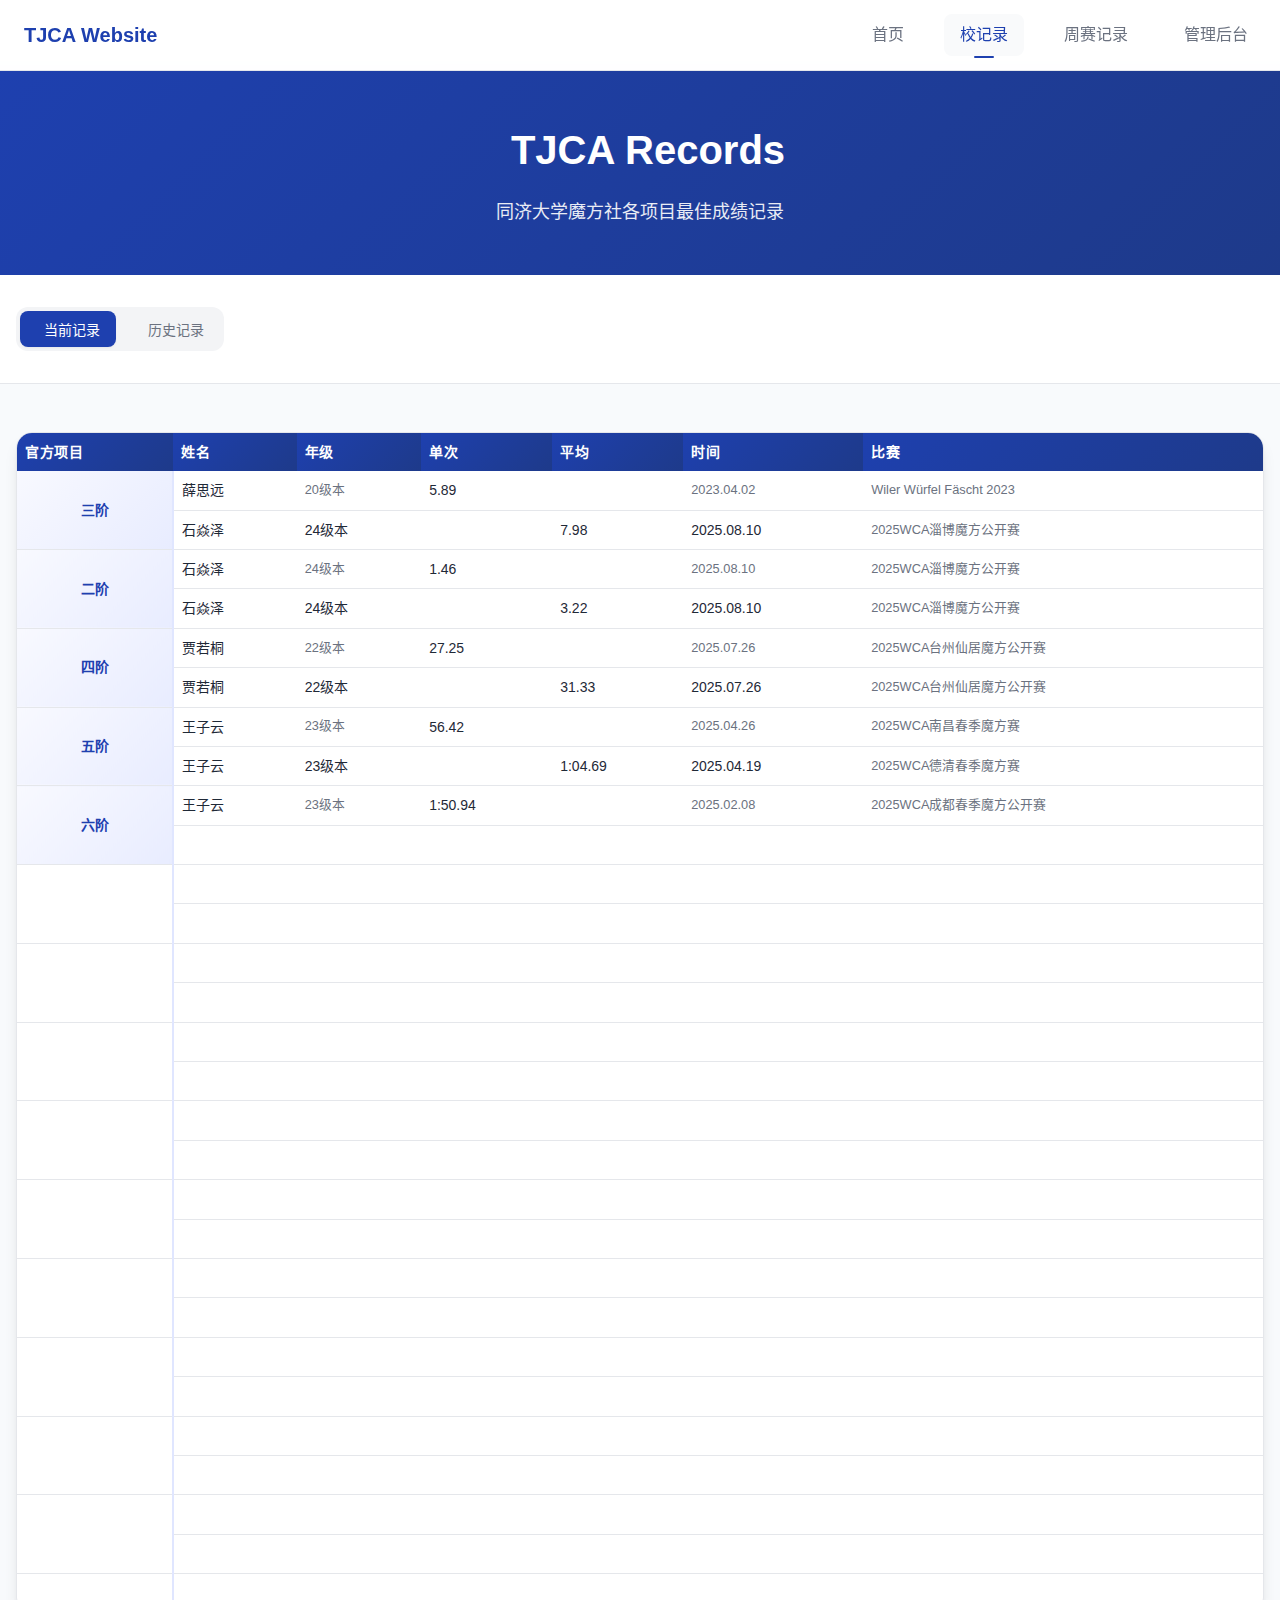
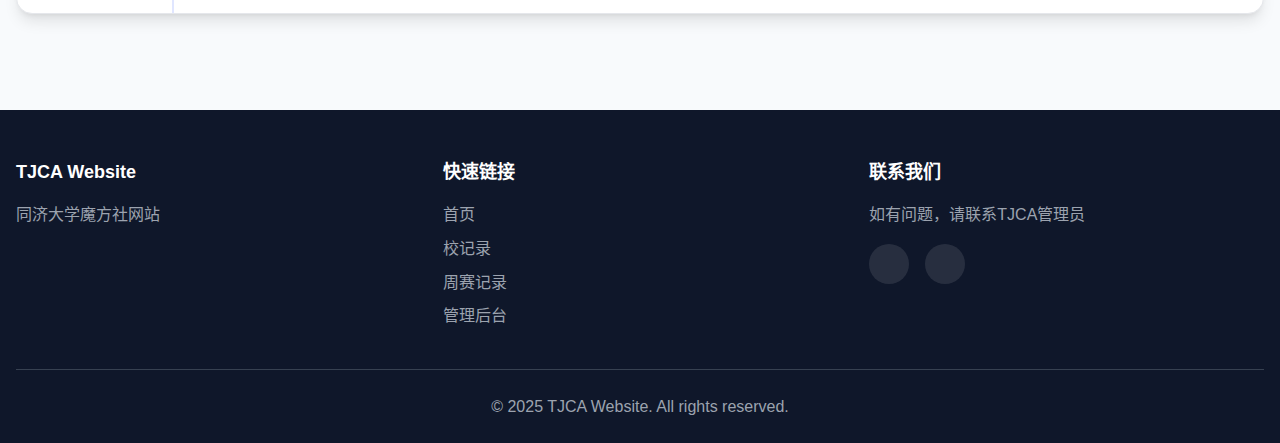
<file: school-records.html>
<!DOCTYPE html>
<html lang="zh-CN">
<head>
    <meta charset="UTF-8">
    <meta name="viewport" content="width=device-width, initial-scale=1.0">
    <meta http-equiv="Cache-Control" content="no-cache, no-store, must-revalidate">
    <meta http-equiv="Pragma" content="no-cache">
    <meta http-equiv="Expires" content="0">
    <title>校记录 - TJCA Website</title>
    <meta name="description" content="同济大学魔方社校记录">
    <meta name="keywords" content="TJCA,魔方,校记录,成绩,记录">
    
    <!-- PWA 支持 -->
    <link rel="manifest" href="manifest.json">
    <meta name="theme-color" content="#1e40af">
    <meta name="apple-mobile-web-app-capable" content="yes">
    <meta name="apple-mobile-web-app-status-bar-style" content="default">
    <meta name="apple-mobile-web-app-title" content="魔方周赛">
    
    <!-- 图标 -->
    <link rel="icon" type="image/x-icon" href="assets/images/tjca.ico">
    
    <!-- 样式文件 -->
    <link rel="stylesheet" href="assets/css/styles.css">
    <link rel="stylesheet" href="assets/css/components.css">
    <link rel="stylesheet" href="assets/css/responsive.css">
    
    <!-- 字体 -->
    <link href="https://fonts.googleapis.com/css2?family=Inter:wght@300;400;500;600;700&display=swap" rel="stylesheet">
    
    <!-- Font Awesome -->
    <link rel="stylesheet" href="https://cdnjs.cloudflare.com/ajax/libs/font-awesome/6.4.0/css/all.min.css">
</head>
<body>
    <!-- 导航栏 -->
    <nav class="navbar">
        <div class="nav-container">
            <a href="index.html" class="nav-logo">
                <i class="fas fa-cube"></i>
                TJCA Website
            </a>
            <div class="nav-menu">
                <a href="index.html" class="nav-link">
                    <i class="fas fa-home"></i>
                    首页
                </a>
                <a href="school-records.html" class="nav-link active">
                    <i class="fas fa-trophy"></i>
                    校记录
                </a>
                <a href="weekly-contests.html" class="nav-link">
                    <i class="fas fa-calendar-week"></i>
                    周赛记录
                </a>
                <a href="admin.html" class="nav-link">
                    <i class="fas fa-cog"></i>
                    管理后台
                </a>
            </div>
            <div class="nav-toggle">
                <span></span>
                <span></span>
                <span></span>
            </div>
        </div>
    </nav>

    <!-- 主要内容 -->
    <main class="main-content">
        <!-- 页面头部 -->
        <section class="page-header">
            <div class="container">
                <div class="header-content">
                    <h1 class="page-title">
                        <i class="fas fa-trophy"></i>
                        TJCA Records
                    </h1>
                    <p class="page-subtitle">同济大学魔方社各项目最佳成绩记录</p>
                </div>
            </div>
        </section>

        <!-- 筛选器和切换按钮 -->
        <section class="filters">
            <div class="container">
                <!-- 记录类型切换 -->
                <div class="record-type-switch">
                    <button class="switch-btn active" id="current-records-btn" onclick="switchRecordType('current')">
                        <i class="fas fa-trophy"></i>
                        当前记录
                    </button>
                    <button class="switch-btn" id="history-records-btn" onclick="switchRecordType('history')">
                        <i class="fas fa-history"></i>
                        历史记录
                    </button>
                </div>
                
                <!-- 历史记录项目筛选 -->
                <div class="filter-group" id="history-filter-group" style="display: none;">
                    <div class="filter-item">
                        <label for="project-filter">选择项目</label>
                        <select id="project-filter" class="filter-select">
                            <option value="三阶" selected>三阶</option>
                            <option value="二阶">二阶</option>
                            <option value="四阶">四阶</option>
                            <option value="五阶">五阶</option>
                            <option value="六阶">六阶</option>
                            <option value="七阶">七阶</option>
                            <option value="三阶盲拧">三阶盲拧</option>
                            <option value="最少步">最少步</option>
                            <option value="三阶单手">三阶单手</option>
                            <option value="魔表">魔表</option>
                            <option value="五魔方">五魔方</option>
                            <option value="金字塔">金字塔</option>
                            <option value="斜转">斜转</option>
                            <option value="SQ1">SQ1</option>
                            <option value="四阶盲拧">四阶盲拧</option>
                        </select>
                    </div>
                </div>
            </div>
        </section>

        <!-- 校记录展示 -->
        <section class="records-section">
            <div class="container">
                <!-- 当前记录表格展示 -->
                <div class="current-records" id="current-records">
                    <div class="records-table-container">
                        <table class="records-table" id="current-records-table">
                            <thead>
                                <tr>
                                    <th>官方项目</th>
                                    <th>姓名</th>
                                    <th>年级</th>
                                    <th>单次</th>
                                    <th>平均</th>
                                    <th>时间</th>
                                    <th>比赛</th>
                                </tr>
                            </thead>
                            <tbody id="current-records-table-body">
                                <!-- 当前记录数据将通过 JavaScript 动态生成 -->
                            </tbody>
                        </table>
                    </div>
                </div>
                
                <!-- 历史记录表格展示 -->
                <div class="history-records" id="history-records" style="display: none;">
                    <div class="records-table-container">
                        <table class="records-table" id="history-records-table">
                            <thead>
                                <tr>
                                    <th>姓名</th>
                                    <th>年级</th>
                                    <th>单次</th>
                                    <th>平均</th>
                                    <th>时间</th>
                                    <th>比赛</th>
                                </tr>
                            </thead>
                            <tbody id="history-records-table-body">
                                <!-- 历史记录数据将通过 JavaScript 动态生成 -->
                            </tbody>
                        </table>
                    </div>
                </div>
                
                <!-- 无数据提示 -->
                <div class="no-data" id="no-data" style="display: none;">
                    <i class="fas fa-search"></i>
                    <h3>暂无匹配的校记录</h3>
                    <p>请尝试调整筛选条件</p>
                </div>
            </div>
        </section>
    </main>

    <!-- 页脚 -->
    <footer class="footer">
        <div class="container">
            <div class="footer-content">
                <div class="footer-section">
                    <h4>TJCA Website</h4>
                    <p>同济大学魔方社网站</p>
                </div>
                <div class="footer-section">
                    <h4>快速链接</h4>
                    <ul>
                        <li><a href="index.html">首页</a></li>
                        <li><a href="school-records.html">校记录</a></li>
                        <li><a href="weekly-contests.html">周赛记录</a></li>
                        <li><a href="admin.html">管理后台</a></li>
                    </ul>
                </div>
                <div class="footer-section">
                    <h4>联系我们</h4>
                    <p>如有问题，请联系TJCA管理员</p>
                    <div class="social-links">
                        <a href="https://space.bilibili.com/1299547652" target="_blank" class="social-link" title="Bilibili">
                            <i class="fab fa-bilibili"></i>
                        </a>
                        <a href="https://github.com/huizhiLLL/TJCA" target="_blank" class="social-link" title="GitHub">
                            <i class="fab fa-github"></i>
                        </a>
                    </div>
                </div>
            </div>
            <div class="footer-bottom">
                <p>&copy; 2025 TJCA Website. All rights reserved.</p>
            </div>
        </div>
    </footer>

    <!-- JavaScript -->
    <script type="module" src="assets/js/app.js"></script>
    <script type="module" src="assets/js/pwa.js"></script>
</body>
</html>
</file>
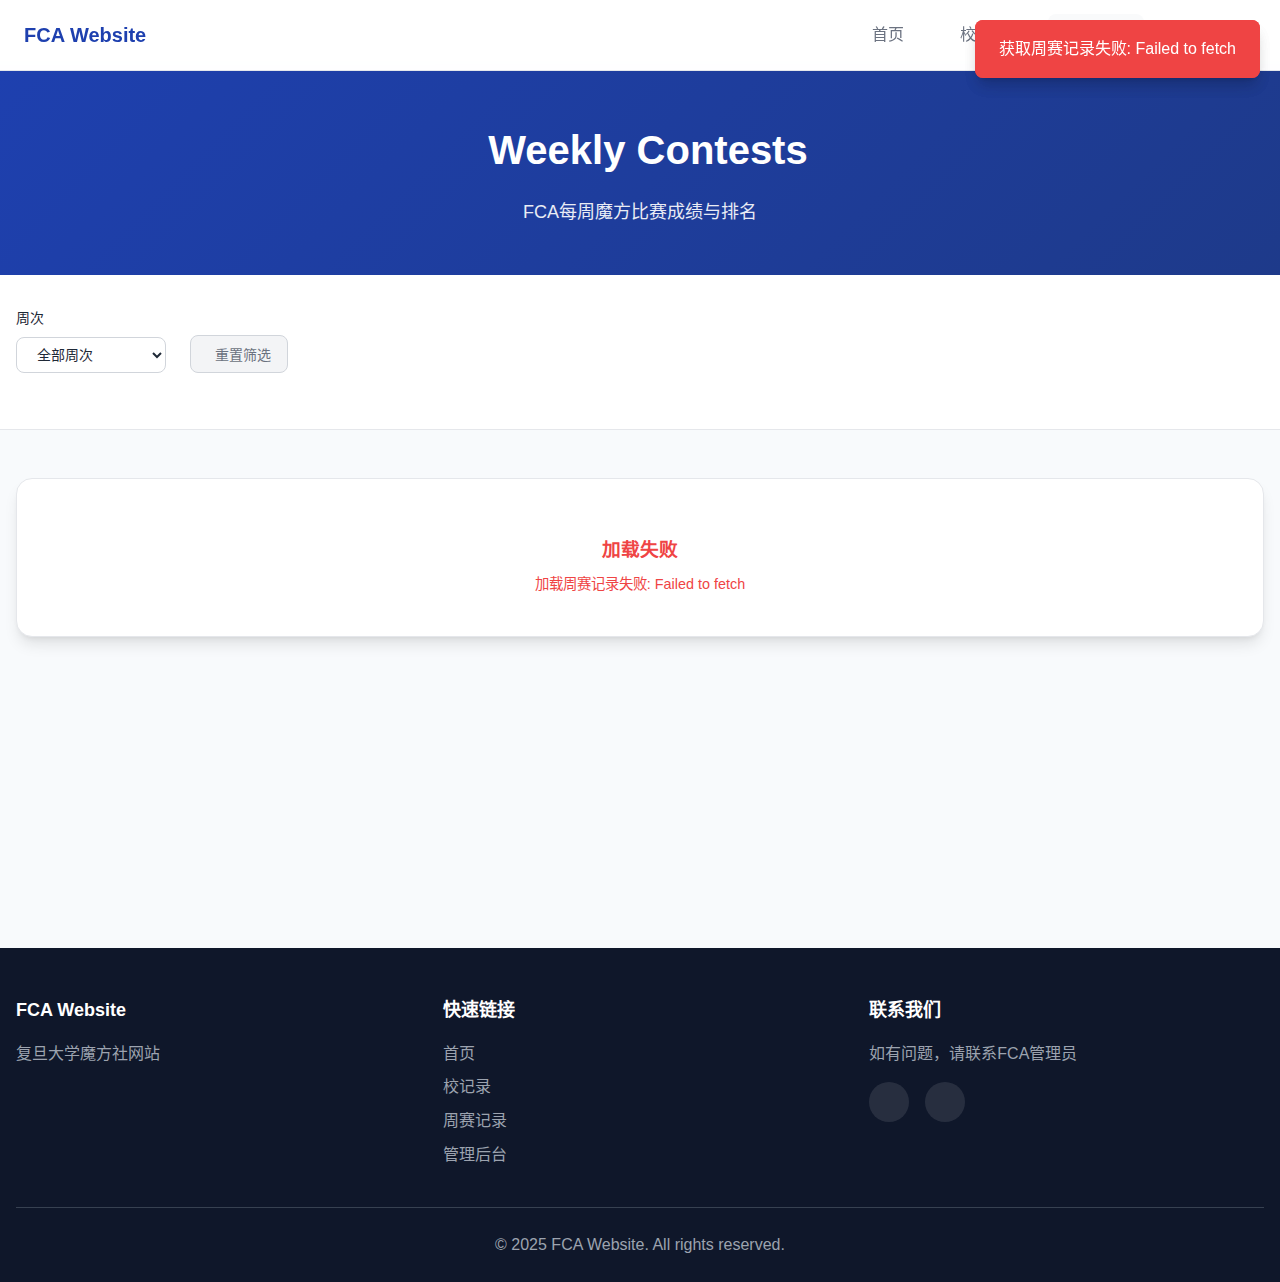
<file: weekly-contests.html>
<!DOCTYPE html>
<html lang="zh-CN">
<head>
    <meta charset="UTF-8">
    <meta name="viewport" content="width=device-width, initial-scale=1.0">
    <meta http-equiv="Cache-Control" content="no-cache, no-store, must-revalidate">
    <meta http-equiv="Pragma" content="no-cache">
    <meta http-equiv="Expires" content="0">
    <title>周赛记录 - FCA Website</title>
    <meta name="description" content="复旦大学魔方社周赛记录">
    <meta name="keywords" content="FCA,魔方,周赛,记录,成绩,排名">
    
    <!-- PWA 支持 -->
    <link rel="manifest" href="manifest.json">
    <meta name="theme-color" content="#6366f1">
    <meta name="apple-mobile-web-app-capable" content="yes">
    <meta name="apple-mobile-web-app-status-bar-style" content="default">
    <meta name="apple-mobile-web-app-title" content="魔方周赛">
    
    <!-- 图标 -->
    <link rel="icon" type="image/x-icon" href="assets/images/fdu.ico">
    
    <!-- 样式文件 -->
    <link rel="stylesheet" href="assets/css/styles.css">
    <link rel="stylesheet" href="assets/css/components.css">
    <link rel="stylesheet" href="assets/css/responsive.css">
    
    <!-- 字体 -->
    <link href="https://fonts.googleapis.com/css2?family=Inter:wght@300;400;500;600;700&display=swap" rel="stylesheet">
    
    <!-- Font Awesome -->
    <link rel="stylesheet" href="https://cdnjs.cloudflare.com/ajax/libs/font-awesome/6.4.0/css/all.min.css">
</head>
<body>
    <!-- 导航栏 -->
    <nav class="navbar">
        <div class="nav-container">
            <a href="index.html" class="nav-logo">
                <i class="fas fa-cube"></i>
                FCA Website
            </a>
            <div class="nav-menu">
                <a href="index.html" class="nav-link">
                    <i class="fas fa-home"></i>
                    首页
                </a>
                <a href="school-records.html" class="nav-link">
                    <i class="fas fa-trophy"></i>
                    校记录
                </a>
                <a href="weekly-contests.html" class="nav-link active">
                    <i class="fas fa-calendar-week"></i>
                    周赛记录
                </a>
                <a href="admin.html" class="nav-link">
                    <i class="fas fa-cog"></i>
                    管理后台
                </a>
            </div>
            <div class="nav-toggle">
                <span></span>
                <span></span>
                <span></span>
            </div>
        </div>
    </nav>

    <!-- 主要内容 -->
    <main class="main-content">
        <!-- 页面头部 -->
        <section class="page-header">
            <div class="container">
                <div class="header-content">
                    <h1 class="page-title">
                        <i class="fas fa-calendar-week"></i>
                        Weekly Contests
                    </h1>
                    <p class="page-subtitle">FCA每周魔方比赛成绩与排名</p>
                </div>
            </div>
        </section>

        <!-- 筛选器 -->
        <section class="filters">
            <div class="container">
                <div class="filter-group">
                    <div class="filter-item">
                        <label for="week-filter">周次</label>
                        <select id="week-filter" class="filter-select">
                            <option value="">全部周次</option>
                            <!-- 动态生成周次选项 -->
                        </select>
                    </div>
                    <div class="filter-item">
                        <button class="filter-reset" onclick="resetFilters()">
                            <i class="fas fa-refresh"></i>
                            重置筛选
                        </button>
                    </div>
                </div>
            </div>
        </section>

        <!-- 周赛记录展示 -->
        <section class="contests-section">
            <div class="container">
                <div class="contests-timeline" id="contests-timeline">
                    <!-- 周赛记录将通过 JavaScript 动态生成 -->
                </div>
                
                <!-- 无数据提示 -->
                <div class="no-data" id="no-data" style="display: none;">
                    <i class="fas fa-search"></i>
                    <h3>暂无匹配的周赛记录</h3>
                    <p>请尝试调整筛选条件</p>
                </div>
            </div>
        </section>
    </main>

    <!-- 页脚 -->
    <footer class="footer">
        <div class="container">
            <div class="footer-content">
                <div class="footer-section">
                    <h4>FCA Website</h4>
                    <p>复旦大学魔方社网站</p>
                </div>
                <div class="footer-section">
                    <h4>快速链接</h4>
                    <ul>
                        <li><a href="index.html">首页</a></li>
                        <li><a href="school-records.html">校记录</a></li>
                        <li><a href="weekly-contests.html">周赛记录</a></li>
                        <li><a href="admin.html">管理后台</a></li>
                    </ul>
                </div>
                <div class="footer-section">
                    <h4>联系我们</h4>
                    <p>如有问题，请联系FCA管理员</p>
                    <div class="social-links">
                        <a href="https://space.bilibili.com/1299547652" target="_blank" class="social-link" title="Bilibili">
                            <i class="fab fa-bilibili"></i>
                        </a>
                        <a href="https://github.com/huizhiLLL/FCA-WeeklyContests" target="_blank" class="social-link" title="GitHub">
                            <i class="fab fa-github"></i>
                        </a>
                    </div>
                </div>
            </div>
            <div class="footer-bottom">
                <p>&copy; 2025 FCA Website. All rights reserved.</p>
            </div>
        </div>
    </footer>

    <!-- JavaScript -->
    <script type="module" src="assets/js/app.js"></script>
    <script type="module" src="assets/js/pwa.js"></script>
    <script type="module">
        // 初始化周赛记录组件
        import { ContestsComponent } from './assets/js/components/contests.js';
        
        document.addEventListener('DOMContentLoaded', function() {
            const contestsTimeline = document.getElementById('contests-timeline');
            if (contestsTimeline) {
                const contestsComponent = new ContestsComponent(contestsTimeline);
                contestsComponent.init();
                
                // 将组件实例保存到全局变量，供HTML中的onclick事件使用
                window.contestsComponent = contestsComponent;
            }
        });
    </script>
</body>
</html>
</file>
<file: assets/css/styles.css>
/* 全局样式 */
* {
    margin: 0;
    padding: 0;
    box-sizing: border-box;
}

:root {
    /* 主色调 - 同济大学校徽蓝色 */
    --primary-color: #1e40af;
    --primary-dark: #1e3a8a;
    --primary-light: #3b82f6;
    
    /* 辅助色 */
    --secondary-color: #f59e0b;
    --accent-color: #10b981;
    --danger-color: #ef4444;
    
    /* 中性色 */
    --gray-50: #f9fafb;
    --gray-100: #f3f4f6;
    --gray-200: #e5e7eb;
    --gray-300: #d1d5db;
    --gray-400: #9ca3af;
    --gray-500: #6b7280;
    --gray-600: #4b5563;
    --gray-700: #374151;
    --gray-800: #1f2937;
    --gray-900: #111827;
    
    /* 背景色 */
    --bg-primary: #ffffff;
    --bg-secondary: #f8fafc;
    --bg-dark: #0f172a;
    
    /* 文字色 */
    --text-primary: #1f2937;
    --text-secondary: #6b7280;
    --text-light: #9ca3af;
    --text-white: #ffffff;
    
    /* 阴影 */
    --shadow-sm: 0 1px 2px 0 rgb(0 0 0 / 0.05);
    --shadow-md: 0 4px 6px -1px rgb(0 0 0 / 0.1), 0 2px 4px -2px rgb(0 0 0 / 0.1);
    --shadow-lg: 0 10px 15px -3px rgb(0 0 0 / 0.1), 0 4px 6px -4px rgb(0 0 0 / 0.1);
    --shadow-xl: 0 20px 25px -5px rgb(0 0 0 / 0.1), 0 8px 10px -6px rgb(0 0 0 / 0.1);
    
    /* 圆角 */
    --radius-sm: 0.375rem;
    --radius-md: 0.5rem;
    --radius-lg: 0.75rem;
    --radius-xl: 1rem;
    
    /* 间距 */
    --spacing-xs: 0.25rem;
    --spacing-sm: 0.5rem;
    --spacing-md: 1rem;
    --spacing-lg: 1.5rem;
    --spacing-xl: 2rem;
    --spacing-2xl: 3rem;
    
    /* 字体 */
    --font-family: 'Inter', -apple-system, BlinkMacSystemFont, 'Segoe UI', Roboto, sans-serif;
}

body {
    font-family: var(--font-family);
    line-height: 1.6;
    color: var(--text-primary);
    background-color: var(--bg-secondary);
    overflow-x: hidden;
}

.container {
    max-width: 1200px;
    margin: 0 auto;
    padding: 0 var(--spacing-md);
}

/* 主要内容 */
.main-content {
    margin-top: 70px;
    min-height: calc(100vh - 70px);
}

/* 页面头部 */
.page-header {
    background: linear-gradient(135deg, var(--primary-color) 0%, var(--primary-dark) 100%);
    color: var(--text-white);
    padding: var(--spacing-2xl) 0;
    text-align: center;
}

.page-title {
    font-size: 2.5rem;
    font-weight: 700;
    margin-bottom: var(--spacing-md);
    display: flex;
    align-items: center;
    justify-content: center;
    gap: var(--spacing-md);
}

.page-subtitle {
    font-size: 1.125rem;
    opacity: 0.9;
}

/* 无数据提示 */
.no-data {
    text-align: center;
    padding: var(--spacing-2xl);
    color: var(--text-secondary);
}

.no-data i {
    font-size: 3rem;
    margin-bottom: var(--spacing-lg);
    opacity: 0.5;
}

.no-data h3 {
    font-size: 1.5rem;
    margin-bottom: var(--spacing-md);
    color: var(--text-primary);
}

/* 动画效果 */
@keyframes fadeInUp {
    from {
        opacity: 0;
        transform: translateY(30px);
    }
    to {
        opacity: 1;
        transform: translateY(0);
    }
}

.fade-in-up {
    animation: fadeInUp 0.6s ease-out;
}

/* 滚动条样式 */
::-webkit-scrollbar {
    width: 8px;
}

::-webkit-scrollbar-track {
    background: var(--gray-100);
}

::-webkit-scrollbar-thumb {
    background: var(--gray-400);
    border-radius: 4px;
}

::-webkit-scrollbar-thumb:hover {
    background: var(--gray-500);
}

/* 加载动画 */
.loading {
    display: inline-block;
    width: 20px;
    height: 20px;
    border: 3px solid var(--gray-300);
    border-radius: 50%;
    border-top-color: var(--primary-color);
    animation: spin 1s ease-in-out infinite;
}

@keyframes spin {
    to { transform: rotate(360deg); }
}

/* 错误提示样式 */
.error-message {
    position: fixed;
    top: 20px;
    right: 20px;
    background: var(--danger-color);
    color: var(--text-white);
    padding: var(--spacing-md) var(--spacing-lg);
    border-radius: var(--radius-md);
    box-shadow: var(--shadow-lg);
    z-index: 9999;
    animation: slideInRight 0.3s ease;
}

@keyframes slideInRight {
    from {
        transform: translateX(100%);
        opacity: 0;
    }
    to {
        transform: translateX(0);
        opacity: 1;
    }
}

@keyframes slideOutRight {
    from {
        transform: translateX(0);
        opacity: 1;
    }
    to {
        transform: translateX(100%);
        opacity: 0;
    }
}

/* 成功提示样式 */
.success-message {
    position: fixed;
    top: 20px;
    right: 20px;
    background: var(--accent-color);
    color: var(--text-white);
    padding: var(--spacing-md) var(--spacing-lg);
    border-radius: var(--radius-md);
    box-shadow: var(--shadow-lg);
    z-index: 9999;
    animation: slideInRight 0.3s ease;
}
</file>
<file: assets/css/components.css>
/* 导航栏组件 */
.navbar {
    background: rgba(255, 255, 255, 0.95);
    backdrop-filter: blur(10px);
    border-bottom: 1px solid var(--gray-200);
    position: fixed;
    top: 0;
    left: 0;
    right: 0;
    z-index: 1000;
    transition: all 0.3s ease;
}

.nav-container {
    max-width: 1200px;
    margin: 0 auto;
    padding: 0 var(--spacing-md);
    display: flex;
    align-items: center;
    justify-content: space-between;
    height: 70px;
}

.nav-logo {
    display: flex;
    align-items: center;
    gap: var(--spacing-sm);
    font-weight: 700;
    font-size: 1.25rem;
    color: var(--primary-color);
    text-decoration: none;
}

.nav-logo i {
    font-size: 1.5rem;
}

.nav-menu {
    display: flex;
    gap: var(--spacing-lg);
}

.nav-link {
    text-decoration: none;
    color: var(--text-secondary);
    font-weight: 500;
    padding: var(--spacing-sm) var(--spacing-md);
    border-radius: var(--radius-md);
    transition: all 0.3s ease;
    position: relative;
}

.nav-link:hover,
.nav-link.active {
    color: var(--primary-color);
    background-color: var(--gray-50);
}

.nav-link.active::after {
    content: '';
    position: absolute;
    bottom: -2px;
    left: 50%;
    transform: translateX(-50%);
    width: 20px;
    height: 2px;
    background-color: var(--primary-color);
    border-radius: 1px;
}

.nav-toggle {
    display: none;
    flex-direction: column;
    cursor: pointer;
}

.nav-toggle span {
    width: 25px;
    height: 3px;
    background-color: var(--text-primary);
    margin: 3px 0;
    transition: 0.3s;
}

/* 英雄区域组件 */
.hero {
    background: linear-gradient(135deg, var(--primary-color) 0%, var(--primary-dark) 100%);
    color: var(--text-white);
    padding: var(--spacing-2xl) 0;
    position: relative;
    overflow: hidden;
}

.hero::before {
    content: '';
    position: absolute;
    top: 0;
    left: 0;
    right: 0;
    bottom: 0;
    background: url('data:image/svg+xml,<svg xmlns="http://www.w3.org/2000/svg" viewBox="0 0 100 100"><defs><pattern id="grid" width="10" height="10" patternUnits="userSpaceOnUse"><path d="M 10 0 L 0 0 0 10" fill="none" stroke="rgba(255,255,255,0.1)" stroke-width="0.5"/></pattern></defs><rect width="100" height="100" fill="url(%23grid)"/></svg>');
    opacity: 0.3;
}

.hero-content {
    position: relative;
    z-index: 2;
    text-align: center;
    max-width: 800px;
    margin: 0 auto;
    padding: 0 var(--spacing-md);
}

.hero-title {
    font-size: 3.5rem;
    font-weight: 700;
    margin-bottom: var(--spacing-lg);
    line-height: 1.2;
}

.gradient-text {
    background: linear-gradient(45deg, #ffffff, #e0e7ff);
    -webkit-background-clip: text;
    -webkit-text-fill-color: transparent;
    background-clip: text;
}

.hero-subtitle {
    font-size: 1.25rem;
    margin-bottom: var(--spacing-2xl);
    opacity: 0.9;
    line-height: 1.6;
    font-style: italic;
}


.hero-visual {
    position: absolute;
    right: 10%;
    top: 50%;
    transform: translateY(-50%);
    opacity: 0.1;
}

.cube-animation {
    width: 200px;
    height: 200px;
    perspective: 1000px;
}

.cube {
    width: 100%;
    height: 100%;
    position: relative;
    transform-style: preserve-3d;
    animation: rotate 20s infinite linear;
}

.face {
    position: absolute;
    width: 100%;
    height: 100%;
    background: linear-gradient(45deg, rgba(255,255,255,0.1), rgba(255,255,255,0.3));
    border: 2px solid rgba(255,255,255,0.2);
}

.front { transform: rotateY(0deg) translateZ(100px); }
.back { transform: rotateY(180deg) translateZ(100px); }
.right { transform: rotateY(90deg) translateZ(100px); }
.left { transform: rotateY(-90deg) translateZ(100px); }
.top { transform: rotateX(90deg) translateZ(100px); }
.bottom { transform: rotateX(-90deg) translateZ(100px); }

@keyframes rotate {
    0% { transform: rotateX(0deg) rotateY(0deg); }
    100% { transform: rotateX(360deg) rotateY(360deg); }
}

/* 功能模块组件 */
.features {
    padding: var(--spacing-2xl) 0;
    background-color: var(--bg-primary);
}

.section-title {
    text-align: center;
    font-size: 2.5rem;
    font-weight: 700;
    margin-bottom: var(--spacing-2xl);
    color: var(--text-primary);
}

.features-grid {
    display: grid;
    grid-template-columns: repeat(auto-fit, minmax(300px, 1fr));
    gap: var(--spacing-xl);
    margin-top: var(--spacing-2xl);
}

.feature-card {
    background: var(--bg-primary);
    border-radius: var(--radius-xl);
    padding: var(--spacing-xl);
    box-shadow: var(--shadow-lg);
    transition: all 0.3s ease;
    cursor: pointer;
    position: relative;
    overflow: hidden;
    border: 1px solid var(--gray-200);
}

.feature-card::before {
    content: '';
    position: absolute;
    top: 0;
    left: 0;
    right: 0;
    height: 4px;
    background: linear-gradient(90deg, var(--primary-color), var(--secondary-color));
    transform: scaleX(0);
    transition: transform 0.3s ease;
}

.feature-card:hover::before {
    transform: scaleX(1);
}

.feature-card:hover {
    transform: translateY(-8px);
    box-shadow: var(--shadow-xl);
}

.feature-icon {
    width: 60px;
    height: 60px;
    background: linear-gradient(135deg, var(--primary-color), var(--primary-light));
    border-radius: var(--radius-lg);
    display: flex;
    align-items: center;
    justify-content: center;
    margin-bottom: var(--spacing-lg);
    color: var(--text-white);
    font-size: 1.5rem;
}

.feature-card h3 {
    font-size: 1.5rem;
    font-weight: 600;
    margin-bottom: var(--spacing-md);
    color: var(--text-primary);
}

.feature-card p {
    color: var(--text-secondary);
    line-height: 1.6;
    margin-bottom: var(--spacing-lg);
}

.feature-arrow {
    position: absolute;
    top: var(--spacing-lg);
    right: var(--spacing-lg);
    color: var(--primary-color);
    font-size: 1.25rem;
    transition: transform 0.3s ease;
}

.feature-card:hover .feature-arrow {
    transform: translateX(4px);
}

/* 最新动态组件 */
.recent-activity {
    padding: var(--spacing-2xl) 0;
    background-color: var(--bg-secondary);
}

.activity-list {
    display: flex;
    flex-direction: column;
    gap: var(--spacing-lg);
}

.activity-item {
    background: var(--bg-primary);
    border-radius: var(--radius-lg);
    padding: var(--spacing-lg);
    box-shadow: var(--shadow-md);
    border-left: 4px solid var(--primary-color);
    transition: all 0.3s ease;
}

.activity-item:hover {
    transform: translateX(8px);
    box-shadow: var(--shadow-lg);
}

/* 筛选器组件 */
.filters {
    background: var(--bg-primary);
    padding: var(--spacing-xl) 0;
    border-bottom: 1px solid var(--gray-200);
}

.filter-group {
    display: flex;
    gap: var(--spacing-lg);
    align-items: end;
    flex-wrap: wrap;
    margin-bottom: var(--spacing-lg);
}

/* 记录类型切换组件 */
.record-type-switch {
    display: flex;
    gap: var(--spacing-sm);
    background: var(--gray-100);
    padding: var(--spacing-xs);
    border-radius: var(--radius-lg);
    width: fit-content;
}

.switch-btn {
    display: flex;
    align-items: center;
    gap: var(--spacing-sm);
    padding: var(--spacing-sm) var(--spacing-md);
    background: transparent;
    border: none;
    border-radius: var(--radius-md);
    color: var(--text-secondary);
    font-weight: 500;
    cursor: pointer;
    transition: all 0.3s ease;
    font-size: 0.875rem;
}

.switch-btn:hover {
    color: var(--text-primary);
    background: var(--bg-primary);
}

.switch-btn.active {
    background: var(--primary-color);
    color: var(--text-white);
    box-shadow: var(--shadow-sm);
}

.switch-btn i {
    font-size: 0.875rem;
}

.filter-item {
    display: flex;
    flex-direction: column;
    gap: var(--spacing-sm);
}

.filter-item label {
    font-weight: 500;
    color: var(--text-primary);
    font-size: 0.875rem;
}

.filter-select {
    padding: var(--spacing-sm) var(--spacing-md);
    border: 1px solid var(--gray-300);
    border-radius: var(--radius-md);
    background: var(--bg-primary);
    color: var(--text-primary);
    font-size: 0.875rem;
    min-width: 150px;
    transition: all 0.3s ease;
}

.filter-select:focus {
    outline: none;
    border-color: var(--primary-color);
    box-shadow: 0 0 0 3px rgba(99, 102, 241, 0.1);
}

.filter-reset {
    padding: var(--spacing-sm) var(--spacing-md);
    background: var(--gray-100);
    border: 1px solid var(--gray-300);
    border-radius: var(--radius-md);
    color: var(--text-secondary);
    cursor: pointer;
    font-size: 0.875rem;
    transition: all 0.3s ease;
    display: flex;
    align-items: center;
    gap: var(--spacing-sm);
}

.filter-reset:hover {
    background: var(--gray-200);
    color: var(--text-primary);
}

/* 页脚组件 */
.footer {
    background: var(--bg-dark);
    color: var(--text-white);
    padding: var(--spacing-2xl) 0 var(--spacing-lg);
    margin-top: var(--spacing-2xl);
}

.footer-content {
    display: grid;
    grid-template-columns: repeat(auto-fit, minmax(250px, 1fr));
    gap: var(--spacing-xl);
    margin-bottom: var(--spacing-xl);
}

.footer-section h4 {
    font-size: 1.125rem;
    font-weight: 600;
    margin-bottom: var(--spacing-md);
    color: var(--text-white);
}

.footer-section p {
    color: var(--gray-400);
    line-height: 1.6;
}

.footer-section ul {
    list-style: none;
}

.footer-section ul li {
    margin-bottom: var(--spacing-sm);
}

.footer-section ul li a {
    color: var(--gray-400);
    text-decoration: none;
    transition: color 0.3s ease;
}

.footer-section ul li a:hover {
    color: var(--text-white);
}

.footer-bottom {
    text-align: center;
    padding-top: var(--spacing-lg);
    border-top: 1px solid var(--gray-700);
    color: var(--gray-400);
}

/* 校记录表格样式 */
.records-section {
    padding: var(--spacing-2xl) 0;
}

/* 记录类型切换 */
.record-type-switch {
    display: flex;
    gap: var(--spacing-sm);
    background: var(--gray-100);
    padding: var(--spacing-xs);
    border-radius: var(--radius-lg);
    width: fit-content;
}

.switch-btn {
    display: flex;
    align-items: center;
    gap: var(--spacing-sm);
    padding: var(--spacing-sm) var(--spacing-md);
    background: transparent;
    border: none;
    border-radius: var(--radius-md);
    color: var(--text-secondary);
    font-weight: 500;
    cursor: pointer;
    transition: all 0.3s ease;
    font-size: 0.875rem;
}

.switch-btn:hover {
    color: var(--text-primary);
    background: var(--bg-primary);
}

.switch-btn.active {
    background: var(--primary-color);
    color: var(--text-white);
    box-shadow: var(--shadow-sm);
}

.switch-btn i {
    font-size: 0.875rem;
}

/* 筛选器 */
.filters {
    background: var(--bg-primary);
    padding: var(--spacing-xl) 0;
    border-bottom: 1px solid var(--gray-200);
}

.filter-group {
    display: flex;
    gap: var(--spacing-lg);
    align-items: end;
    flex-wrap: wrap;
    margin-bottom: var(--spacing-lg);
}

.filter-item {
    display: flex;
    flex-direction: column;
    gap: var(--spacing-sm);
}

.filter-item label {
    font-weight: 500;
    color: var(--text-primary);
    font-size: 0.875rem;
}

.filter-select {
    padding: var(--spacing-sm) var(--spacing-md);
    border: 1px solid var(--gray-300);
    border-radius: var(--radius-md);
    background: var(--bg-primary);
    color: var(--text-primary);
    font-size: 0.875rem;
    min-width: 150px;
    transition: all 0.3s ease;
}

.filter-select:focus {
    outline: none;
    border-color: var(--primary-color);
    box-shadow: 0 0 0 3px rgba(99, 102, 241, 0.1);
}

.filter-reset {
    padding: var(--spacing-sm) var(--spacing-md);
    background: var(--gray-100);
    border: 1px solid var(--gray-300);
    border-radius: var(--radius-md);
    color: var(--text-secondary);
    cursor: pointer;
    font-size: 0.875rem;
    transition: all 0.3s ease;
    display: flex;
    align-items: center;
    gap: var(--spacing-sm);
}

.filter-reset:hover {
    background: var(--gray-200);
    color: var(--text-primary);
}

.records-table-container {
    background: var(--bg-primary);
    border-radius: var(--radius-xl);
    box-shadow: var(--shadow-lg);
    overflow: hidden;
    border: 1px solid var(--gray-200);
}

.records-table {
    width: 100%;
    border-collapse: collapse;
    font-size: 0.875rem;
}

.records-table th {
    background: linear-gradient(135deg, var(--primary-color), var(--primary-dark));
    color: var(--text-white);
    font-weight: 600;
    padding: var(--spacing-sm);
    text-align: left;
    font-size: 0.875rem;
    text-transform: uppercase;
    letter-spacing: 0.05em;
    position: sticky;
    top: 0;
    z-index: 10;
}

.records-table td {
    padding: var(--spacing-sm);
    border-bottom: 1px solid var(--gray-200);
    color: var(--text-primary);
    vertical-align: middle;
}

.records-table tr:hover {
    background: var(--gray-50);
}

.records-table tr:last-child td {
    border-bottom: none;
}

/* 项目列合并单元格样式 */
.records-table .project-cell {
    text-align: center;
    vertical-align: middle;
    font-weight: 600;
    background: linear-gradient(135deg, #f8f9ff 0%, #e8ecff 100%);
    color: var(--primary-color);
    border-right: 2px solid #e0e6ff;
}

/* 年级样式 */
.records-table td:nth-child(3) {
    color: var(--text-secondary);
    font-size: 0.8rem;
}

/* 时间样式 */
.records-table td:nth-child(6) {
    color: var(--text-secondary);
    font-size: 0.8rem;
}

/* 比赛名称样式 */
.records-table td:last-child {
    color: var(--text-secondary);
    font-size: 0.8rem;
    max-width: 200px;
    overflow: hidden;
    text-overflow: ellipsis;
    white-space: nowrap;
}

/* 周赛记录样式 */

/* 项目配置显示样式 */
.project-header {
    display: flex;
    justify-content: space-between;
    align-items: flex-start;
    margin-bottom: var(--spacing-lg);
    padding-bottom: var(--spacing-md);
    border-bottom: 1px solid var(--gray-200);
}

.project-header-left {
    flex: 1;
}

.project-title {
    margin: 0 0 var(--spacing-sm) 0;
    color: var(--text-primary);
    font-size: 1.25rem;
    font-weight: 600;
}

.project-config-info {
    margin-top: var(--spacing-xs);
}

.config-badges {
    display: flex;
    gap: var(--spacing-xs);
    flex-wrap: wrap;
}

.config-badge {
    padding: 2px 8px;
    border-radius: var(--radius-sm);
    font-size: 0.75rem;
    font-weight: 500;
    text-transform: uppercase;
    letter-spacing: 0.025em;
}

.config-badge.config-attempts {
    background: var(--primary-100);
    color: var(--primary-700);
}

.config-badge.config-scoring {
    background: var(--accent-100);
    color: var(--accent-700);
}

.config-badge.config-format {
    background: var(--gray-100);
    color: var(--gray-700);
}

/* 项目标签样式增强 */
.project-tab {
    position: relative;
}

.project-tab:hover::after {
    content: attr(title);
    position: absolute;
    bottom: calc(100% + 8px);
    left: 50%;
    transform: translateX(-50%);
    background: var(--gray-900);
    color: var(--text-white);
    padding: var(--spacing-xs) var(--spacing-sm);
    border-radius: var(--radius-sm);
    font-size: 0.75rem;
    white-space: nowrap;
    z-index: 1000;
    pointer-events: none;
}

/* 成绩表格样式增强 */
.contest-table th {
    position: relative;
}

.contest-table th:first-child {
    width: 60px;
}

.contest-table th:nth-child(2) {
    min-width: 80px;
}


.time-item.best {
    color: var(--success-700);
    font-weight: 600;
}

.time-item.worst {
    color: var(--danger-500);
    font-weight: 500;
}

@media (max-width: 768px) {
    .project-header {
        flex-direction: column;
        gap: var(--spacing-md);
        align-items: stretch;
    }
    
    .config-badges {
        justify-content: flex-start;
    }
    
    .project-tab:hover::after {
        display: none;
    }
}
.contests-section {
    padding: var(--spacing-2xl) 0;
}

/* 项目头部样式 */
.project-header {
    display: flex;
    justify-content: space-between;
    align-items: center;
    margin-bottom: var(--spacing-md);
    padding-bottom: var(--spacing-sm);
    border-bottom: 1px solid var(--gray-200);
}

.project-title {
    margin: 0;
    font-size: 1.25rem;
    font-weight: 600;
    color: var(--text-primary);
}

/* 轮数筛选样式 */
.round-filter {
    display: flex;
    align-items: center;
    gap: var(--spacing-sm);
}

.round-filter label {
    font-size: 0.875rem;
    font-weight: 500;
    color: var(--text-secondary);
    margin: 0;
}

.round-select {
    padding: var(--spacing-xs) var(--spacing-sm);
    border: 1px solid var(--gray-300);
    border-radius: var(--radius-md);
    background: var(--bg-primary);
    color: var(--text-primary);
    font-size: 0.875rem;
    cursor: pointer;
    transition: all 0.2s ease;
    min-width: 120px;
}

.round-select:hover {
    border-color: var(--primary-color);
}

.round-select:focus {
    outline: none;
    border-color: var(--primary-color);
    box-shadow: 0 0 0 3px rgba(99, 102, 241, 0.1);
}

/* 比赛表格容器 */
.contest-table-container {
    overflow-x: auto;
}

/* 社交媒体链接样式 */
.social-links {
    display: flex;
    gap: var(--spacing-md);
    margin-top: var(--spacing-md);
}

.social-link {
    display: flex;
    align-items: center;
    justify-content: center;
    width: 40px;
    height: 40px;
    background: rgba(255, 255, 255, 0.1);
    border-radius: 50%;
    color: var(--text-white);
    text-decoration: none;
    transition: all 0.3s ease;
    font-size: 1.2rem;
}

.social-link:hover {
    background: var(--primary-color);
    transform: translateY(-2px);
    box-shadow: 0 4px 12px rgba(99, 102, 241, 0.3);
}

.social-link i {
    font-size: 1.2rem;
}


.score-time.normal,
.time-item.normal {
    color: var(--text-primary);
}


.contests-timeline {
    display: flex;
    flex-direction: column;
    gap: var(--spacing-2xl);
}

.week-card {
    background: var(--bg-primary);
    border-radius: var(--radius-xl);
    box-shadow: var(--shadow-lg);
    border: 1px solid var(--gray-200);
    overflow: hidden;
}

.week-header {
    background: linear-gradient(135deg, var(--primary-color), var(--primary-dark));
    color: var(--text-white);
    padding: var(--spacing-lg) var(--spacing-xl);
    display: flex;
    justify-content: space-between;
    align-items: center;
}

.week-title {
    font-size: 1.5rem;
    font-weight: 600;
}

.week-date {
    opacity: 0.8;
    font-size: 0.875rem;
}

/* 项目标签栏样式 */
.project-tabs {
    display: flex;
    background: var(--gray-50);
    border-bottom: 1px solid var(--gray-200);
    padding: 0;
    margin: 0;
    overflow-x: auto;
    overflow-y: hidden;
    gap: 4px;
    /* 滚动条样式优化 */
    scrollbar-width: thin;
    scrollbar-color: var(--gray-300) var(--gray-100);
    /* 平滑滚动 */
    scroll-behavior: smooth;
    -webkit-overflow-scrolling: touch; /* iOS平滑滚动 */
}

/* Webkit浏览器滚动条样式 */
.project-tabs::-webkit-scrollbar {
    height: 6px;
}

.project-tabs::-webkit-scrollbar-track {
    background: var(--gray-100);
}

.project-tabs::-webkit-scrollbar-thumb {
    background: var(--gray-300);
    border-radius: 3px;
}

.project-tabs::-webkit-scrollbar-thumb:hover {
    background: var(--gray-400);
}

.project-tab {
    flex: none;
    padding: var(--spacing-md) var(--spacing-lg);
    border: none;
    background: transparent;
    color: var(--text-secondary);
    font-weight: 500;
    cursor: pointer;
    transition: all 0.3s ease;
    border-bottom: 3px solid transparent;
    white-space: nowrap;
    min-width: fit-content;
}

.project-tab:hover {
    background: var(--gray-100);
    color: var(--text-primary);
}

.project-tab.active {
    background: var(--bg-primary);
    color: var(--primary-color);
    border-bottom-color: var(--primary-color);
    font-weight: 600;
}

.week-content {
    padding: var(--spacing-xl);
}

.project-section {
    margin-bottom: var(--spacing-xl);
    display: none;
}

.project-section.active {
    display: block;
}

.project-section:last-child {
    margin-bottom: 0;
}

.project-title {
    font-size: 1.25rem;
    font-weight: 600;
    color: var(--text-primary);
    margin-bottom: var(--spacing-lg);
    padding-bottom: var(--spacing-sm);
    border-bottom: 2px solid var(--primary-color);
    display: inline-block;
}

.contest-table {
    width: 100%;
    border-collapse: collapse;
    background: var(--bg-primary);
    border-radius: var(--radius-lg);
    overflow: hidden;
    box-shadow: var(--shadow-md);
}

.contest-table th {
    background: var(--gray-50);
    color: var(--text-primary);
    font-weight: 600;
    padding: var(--spacing-md);
    text-align: left;
    font-size: 0.875rem;
    text-transform: uppercase;
    letter-spacing: 0.05em;
}

.contest-table td {
    padding: var(--spacing-md);
    border-bottom: 1px solid var(--gray-200);
    color: var(--text-primary);
}

.contest-table tr:hover {
    background: var(--gray-50);
}

.ranking {
    display: inline-flex;
    align-items: center;
    justify-content: center;
    width: 32px;
    height: 32px;
    border-radius: 50%;
    font-weight: 600;
    font-size: 0.875rem;
}

.ranking-1 {
    background: linear-gradient(135deg, #ffd700, #ffed4e);
    color: var(--text-primary);
}

.ranking-2 {
    background: linear-gradient(135deg, #c0c0c0, #e5e7eb);
    color: var(--text-primary);
}

.ranking-3 {
    background: linear-gradient(135deg, #cd7f32, #d97706);
    color: var(--text-white);
}

.ranking-other {
    background: var(--gray-200);
    color: var(--text-secondary);
}

.times-list {
    display: flex;
    gap: var(--spacing-sm);
    flex-wrap: wrap;
}

.time-badge {
    background: var(--gray-100);
    color: var(--text-primary);
    padding: var(--spacing-xs) var(--spacing-sm);
    border-radius: var(--radius-sm);
    font-size: 0.75rem;
    font-weight: 500;
}

/* 无数据提示 */
.no-data {
    text-align: center;
    padding: var(--spacing-2xl);
    color: var(--text-secondary);
}

.no-data i {
    font-size: 3rem;
    margin-bottom: var(--spacing-lg);
    opacity: 0.5;
}

.no-data h3 {
    font-size: 1.5rem;
    margin-bottom: var(--spacing-md);
    color: var(--text-primary);
}
</file>
<file: assets/css/responsive.css>
/* 响应式设计 */

/* 平板设备 (768px 及以下) */
@media (max-width: 768px) {
    .nav-menu {
        position: fixed;
        top: 70px;
        left: 0;
        width: 100%;
        background: var(--bg-primary);
        box-shadow: var(--shadow-lg);
        padding: var(--spacing-lg) 0;
        z-index: 1000;
        flex-direction: column;
        border-top: 1px solid var(--gray-200);
        transform: translateY(-100%);
        opacity: 0;
        visibility: hidden;
        transition: all 0.3s ease;
    }
    
    .nav-menu.active {
        transform: translateY(0);
        opacity: 1;
        visibility: visible;
    }
    
    .nav-link {
        padding: var(--spacing-md) var(--spacing-xl);
        border-bottom: 1px solid var(--gray-100);
        text-align: left;
        width: 100%;
        justify-content: flex-start;
    }
    
    .nav-link:last-child {
        border-bottom: none;
    }
    
    .nav-toggle {
        display: flex;
        z-index: 1001;
    }
    
    .nav-toggle.active span:nth-child(1) {
        transform: rotate(-45deg) translate(-5px, 6px);
    }
    
    .nav-toggle.active span:nth-child(2) {
        opacity: 0;
    }
    
    .nav-toggle.active span:nth-child(3) {
        transform: rotate(45deg) translate(-5px, -6px);
    }
    
    .hero-title {
        font-size: 2.5rem;
    }
    
    
    .hero-visual {
        display: none;
    }
    
    .features-grid {
        grid-template-columns: 1fr;
    }
    
    .filter-group {
        flex-direction: column;
        align-items: stretch;
    }
    
    .filter-item {
        width: 100%;
    }
    
    .filter-select {
        min-width: auto;
    }
    
    .records-grid {
        grid-template-columns: 1fr;
    }
    
    .contest-table {
        font-size: 0.875rem;
    }
    
    .contest-table th,
    .contest-table td {
        padding: var(--spacing-sm);
    }
    
    .times-list {
        flex-direction: column;
        gap: var(--spacing-xs);
    }
    
    .records-table {
        font-size: 0.875rem;
    }
    
    .records-table th,
    .records-table td {
        padding: var(--spacing-sm);
    }
    
    .project-tabs {
        overflow-x: auto;
        white-space: nowrap;
    }
    
    .project-tab {
        flex-shrink: 0;
    }
}

/* 手机设备 (480px 及以下) */
@media (max-width: 480px) {
    .container {
        padding: 0 var(--spacing-sm);
    }
    
    .hero-title {
        font-size: 2rem;
    }
    
    .page-title {
        font-size: 2rem;
    }
    
    .section-title {
        font-size: 2rem;
    }
    
    .record-times {
        flex-direction: column;
        gap: var(--spacing-md);
    }
    
    .contest-table {
        font-size: 0.75rem;
    }
    
    .records-table {
        font-size: 0.75rem;
    }
    
    .records-table th,
    .records-table td {
        padding: var(--spacing-sm);
    }
    
    .record-type-switch {
        width: 100%;
        justify-content: center;
    }
    
    .switch-btn {
        flex: 1;
        justify-content: center;
    }
    
    .nav-container {
        padding: 0 var(--spacing-sm);
    }
    
    .hero-content {
        padding: 0 var(--spacing-sm);
    }
    
    .feature-card {
        padding: var(--spacing-lg);
    }
    
    .activity-item {
        padding: var(--spacing-md);
    }
    
    .week-content {
        padding: var(--spacing-lg);
    }
    
    .week-header {
        padding: var(--spacing-md) var(--spacing-lg);
    }
    
    .records-table-container {
        overflow-x: auto;
    }
    
    .contest-table {
        min-width: 600px;
    }
}

/* 大屏幕设备 (1200px 及以上) */
@media (min-width: 1200px) {
    .container {
        max-width: 1400px;
    }
    
    .nav-container {
        max-width: 1400px;
    }
    
    .hero-title {
        font-size: 4rem;
    }
    
    .features-grid {
        grid-template-columns: repeat(3, 1fr);
    }
    
    .records-grid {
        grid-template-columns: repeat(auto-fill, minmax(400px, 1fr));
    }
}

/* 超小屏幕设备 (320px 及以下) */
@media (max-width: 320px) {
    .hero-title {
        font-size: 1.75rem;
    }
    
    .page-title {
        font-size: 1.75rem;
    }
    
    .section-title {
        font-size: 1.75rem;
    }
    
    .feature-card {
        padding: var(--spacing-md);
    }
    
    .feature-icon {
        width: 50px;
        height: 50px;
        font-size: 1.25rem;
    }
    
    
    .contest-table {
        font-size: 0.7rem;
    }
    
    .records-table {
        font-size: 0.7rem;
    }
}

/* 横屏手机设备 */
@media (max-height: 500px) and (orientation: landscape) {
    .hero {
        padding: var(--spacing-lg) 0;
    }
    
    .hero-title {
        font-size: 2rem;
        margin-bottom: var(--spacing-md);
    }
    
    .hero-subtitle {
        margin-bottom: var(--spacing-lg);
    }
    
    
    .page-header {
        padding: var(--spacing-lg) 0;
    }
    
    .page-title {
        font-size: 2rem;
        margin-bottom: var(--spacing-sm);
    }
}

/* 高分辨率屏幕 */
@media (-webkit-min-device-pixel-ratio: 2), (min-resolution: 192dpi) {
    .hero::before {
        background-size: 20px 20px;
    }
}

/* 打印样式 */
@media print {
    .navbar,
    .footer,
    .filters,
    .nav-toggle {
        display: none !important;
    }
    
    .main-content {
        margin-top: 0;
    }
    
    .hero {
        background: none !important;
        color: var(--text-primary) !important;
        padding: var(--spacing-md) 0;
    }
    
    .hero::before {
        display: none;
    }
    
    .hero-visual {
        display: none;
    }
    
    .feature-card,
    .activity-item,
    .week-card {
        box-shadow: none;
        border: 1px solid var(--gray-300);
        break-inside: avoid;
    }
    
    .records-table,
    .contest-table {
        font-size: 0.8rem;
    }
    
    .records-table th,
    .records-table td,
    .contest-table th,
    .contest-table td {
        padding: var(--spacing-xs);
    }
}

/* 深色模式支持 */
@media (prefers-color-scheme: dark) {
    :root {
        --bg-primary: #1f2937;
        --bg-secondary: #111827;
        --text-primary: #f9fafb;
        --text-secondary: #d1d5db;
        --gray-50: #374151;
        --gray-100: #4b5563;
        --gray-200: #6b7280;
    }
    
    .navbar {
        background: rgba(31, 41, 55, 0.95);
        border-bottom-color: var(--gray-700);
    }
    
    .feature-card,
    .activity-item,
    .week-card,
    .records-table-container {
        background: var(--bg-primary);
        border-color: var(--gray-700);
    }
    
    .filter-select {
        background: var(--bg-primary);
        border-color: var(--gray-600);
        color: var(--text-primary);
    }
    
    .filter-reset {
        background: var(--gray-700);
        border-color: var(--gray-600);
        color: var(--text-secondary);
    }
    
    .filter-reset:hover {
        background: var(--gray-600);
        color: var(--text-primary);
    }
}

/* 减少动画效果 (用户偏好) */
@media (prefers-reduced-motion: reduce) {
    *,
    *::before,
    *::after {
        animation-duration: 0.01ms !important;
        animation-iteration-count: 1 !important;
        transition-duration: 0.01ms !important;
    }
    
    .cube {
        animation: none;
    }
    
    .fade-in-up {
        animation: none;
    }
}

/* 高对比度模式 */
@media (prefers-contrast: high) {
    :root {
        --primary-color: #0000ff;
        --text-primary: #000000;
        --text-secondary: #000000;
        --bg-primary: #ffffff;
        --bg-secondary: #ffffff;
    }
    
    .feature-card,
    .activity-item,
    .week-card {
        border: 2px solid #000000;
    }
    
    .nav-link:hover,
    .nav-link.active {
        background-color: #000000;
        color: #ffffff;
    }
}
</file>
